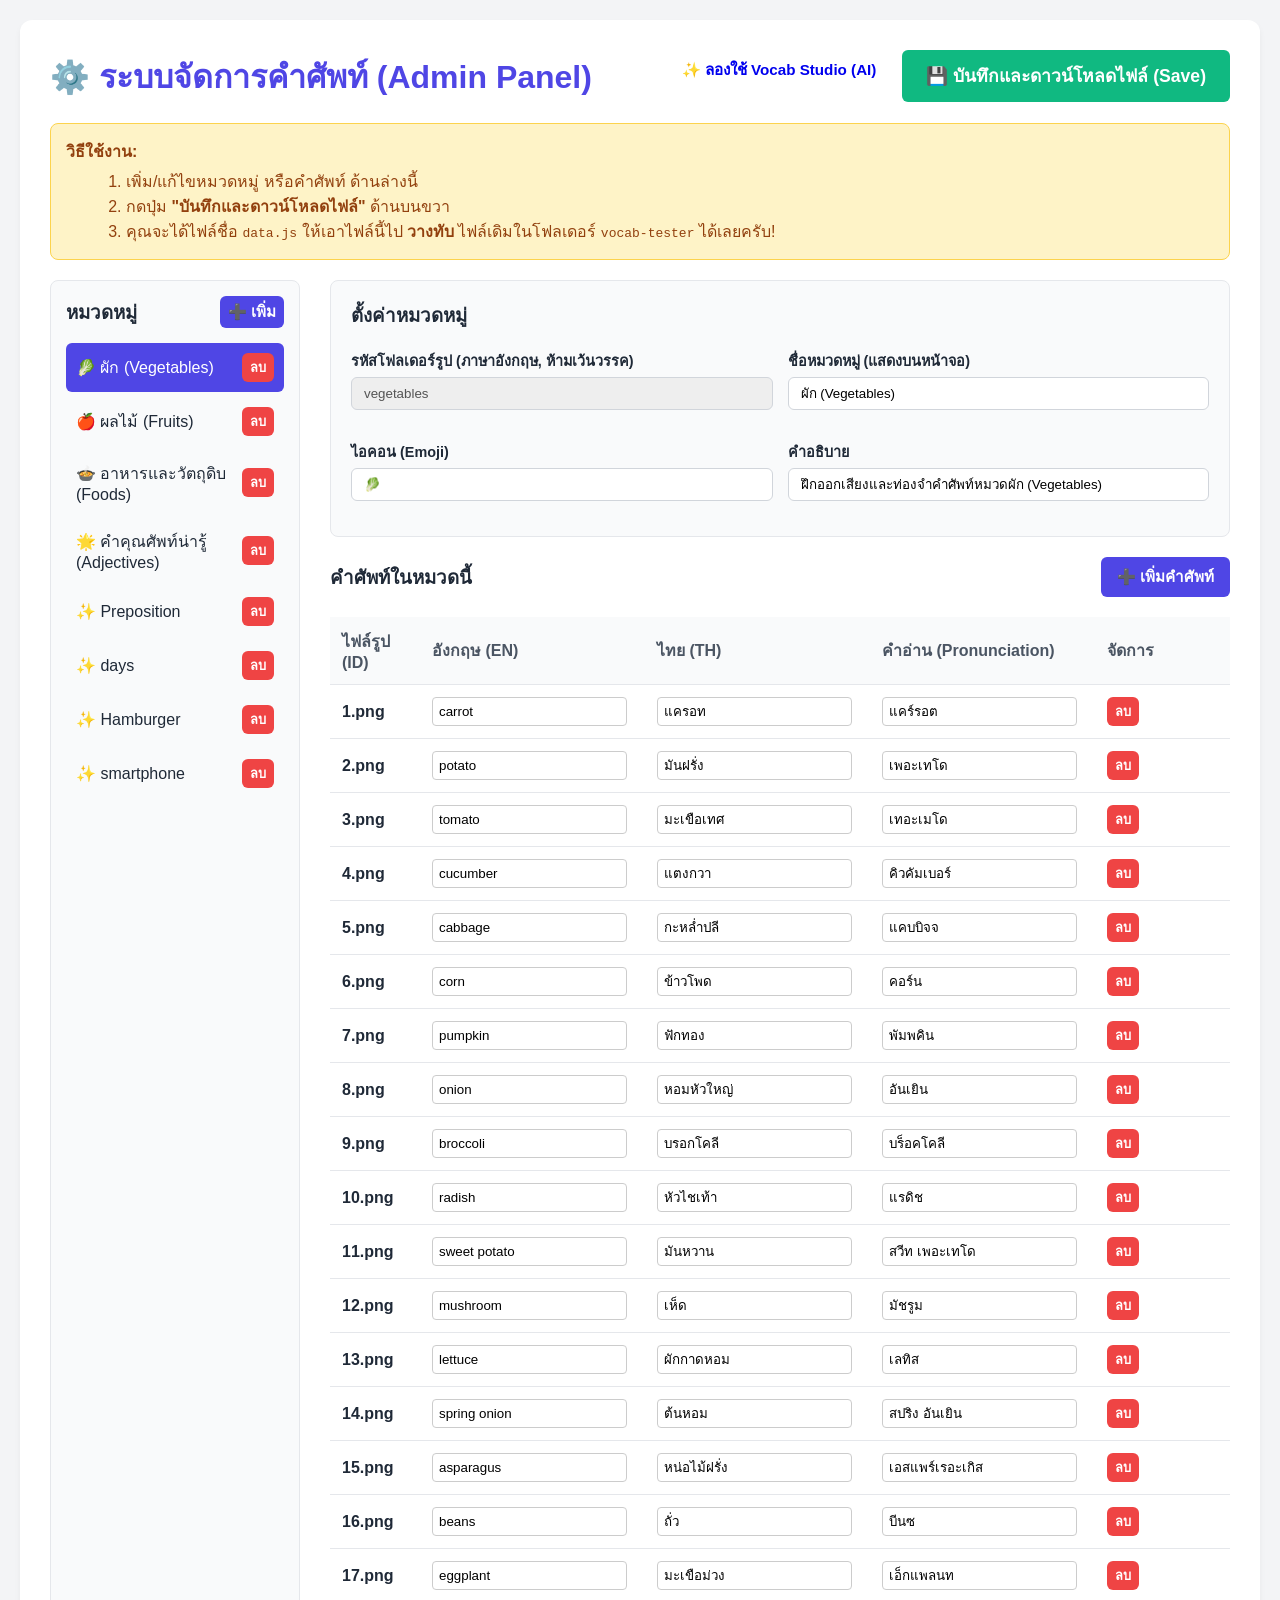
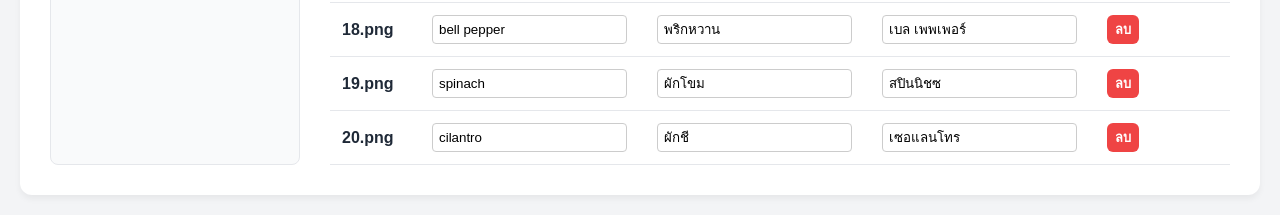
<file: admin.html>
<!DOCTYPE html>
<html lang="en">
<head>
    <meta charset="UTF-8">
    <title>Vocab Admin Panel</title>
    <style>
        body { font-family: 'Segoe UI', Tahoma, Geneva, Verdana, sans-serif; background-color: #f3f4f6; margin: 0; padding: 20px; color: #1f2937; }
        .container { max-width: 1200px; margin: 0 auto; background: white; padding: 30px; border-radius: 12px; box-shadow: 0 4px 6px rgba(0,0,0,0.05); }
        h1 { margin-top: 0; color: #4F46E5; display: flex; align-items: center; justify-content: space-between; }
        
        .btn { padding: 8px 16px; border: none; border-radius: 6px; font-size: 0.95rem; font-weight: 600; cursor: pointer; transition: 0.2s; }
        .btn-primary { background: #4F46E5; color: white; }
        .btn-primary:hover { background: #4338CA; }
        .btn-success { background: #10B981; color: white; padding: 12px 24px; font-size: 1.1rem; }
        .btn-success:hover { background: #059669; }
        .btn-danger { background: #EF4444; color: white; padding: 4px 8px; font-size: 0.8rem; }
        .btn-danger:hover { background: #DC2626; }
        
        .layout { display: grid; grid-template-columns: 250px 1fr; gap: 30px; margin-top: 20px; }
        
        .sidebar { background: #f9fafb; padding: 15px; border-radius: 8px; border: 1px solid #e5e7eb; }
        .category-list { list-style: none; padding: 0; margin: 0; }
        .category-item { padding: 10px; margin-bottom: 5px; border-radius: 6px; cursor: pointer; transition: 0.2s; font-weight: 500; display: flex; justify-content: space-between; align-items: center; }
        .category-item:hover { background: #e0e7ff; }
        .category-item.active { background: #4F46E5; color: white; }
        
        .editor-panel { background: #fff; }
        .form-group { margin-bottom: 15px; }
        .form-group label { display: block; font-weight: 600; margin-bottom: 5px; font-size: 0.9rem; }
        .form-group input { width: 100%; padding: 8px 12px; border: 1px solid #d1d5db; border-radius: 6px; box-sizing: border-box; }
        
        table { width: 100%; border-collapse: collapse; margin-top: 20px; }
        th, td { padding: 12px; text-align: left; border-bottom: 1px solid #e5e7eb; }
        th { background: #f9fafb; font-weight: 600; color: #4b5563; }
        td input { width: 90%; padding: 6px; border: 1px solid #ccc; border-radius: 4px; }
        
        .instructions { background: #FEF3C7; color: #92400E; padding: 15px; border-radius: 8px; margin-bottom: 20px; border: 1px solid #FCD34D; }
    </style>
</head>
<body>
    <div class="container">
        <h1>
            <span>⚙️ ระบบจัดการคำศัพท์ (Admin Panel)</span>
            <div style="display: flex; gap: 10px;">
                <a href="vocab-studio.html" class="btn btn-warning" style="text-decoration: none;">✨ ลองใช้ Vocab Studio (AI)</a>
                <button class="btn btn-success" id="downloadBtn">💾 บันทึกและดาวน์โหลดไฟล์ (Save)</button>
            </div>
        </h1>
        
        <div class="instructions">
            <strong>วิธีใช้งาน:</strong>
            <ol style="margin: 5px 0 0 20px;">
                <li>เพิ่ม/แก้ไขหมวดหมู่ หรือคำศัพท์ ด้านล่างนี้</li>
                <li>กดปุ่ม <b>"บันทึกและดาวน์โหลดไฟล์"</b> ด้านบนขวา</li>
                <li>คุณจะได้ไฟล์ชื่อ <code>data.js</code> ให้เอาไฟล์นี้ไป <b>วางทับ</b> ไฟล์เดิมในโฟลเดอร์ <code>vocab-tester</code> ได้เลยครับ!</li>
            </ol>
        </div>

        <div class="layout">
            <!-- Sidebar -->
            <div class="sidebar">
                <div style="display: flex; justify-content: space-between; align-items: center; margin-bottom: 15px;">
                    <h3 style="margin: 0;">หมวดหมู่</h3>
                    <button class="btn btn-primary" style="padding: 4px 8px;" id="addCatBtn">➕ เพิ่ม</button>
                </div>
                <ul class="category-list" id="categoryList">
                    <!-- Categories will be injected here -->
                </ul>
            </div>

            <!-- Editor -->
            <div class="editor-panel" id="editorPanel" style="display: none;">
                <div style="background: #f9fafb; padding: 20px; border-radius: 8px; border: 1px solid #e5e7eb; margin-bottom: 20px;">
                    <h3 style="margin-top: 0;">ตั้งค่าหมวดหมู่</h3>
                    <div style="display: grid; grid-template-columns: 1fr 1fr; gap: 15px;">
                        <div class="form-group">
                            <label>รหัสโฟลเดอร์รูป (ภาษาอังกฤษ, ห้ามเว้นวรรค)</label>
                            <input type="text" id="catId" disabled style="background: #eee;">
                        </div>
                        <div class="form-group">
                            <label>ชื่อหมวดหมู่ (แสดงบนหน้าจอ)</label>
                            <input type="text" id="catName">
                        </div>
                        <div class="form-group">
                            <label>ไอคอน (Emoji)</label>
                            <input type="text" id="catEmoji">
                        </div>
                        <div class="form-group">
                            <label>คำอธิบาย</label>
                            <input type="text" id="catDesc">
                        </div>
                    </div>
                </div>

                <div style="display: flex; justify-content: space-between; align-items: center;">
                    <h3 style="margin: 0;">คำศัพท์ในหมวดนี้</h3>
                    <button class="btn btn-primary" id="addWordBtn">➕ เพิ่มคำศัพท์</button>
                </div>

                <table id="wordsTable">
                    <thead>
                        <tr>
                            <th width="10%">ไฟล์รูป (ID)</th>
                            <th width="25%">อังกฤษ (EN)</th>
                            <th width="25%">ไทย (TH)</th>
                            <th width="25%">คำอ่าน (Pronunciation)</th>
                            <th width="15%">จัดการ</th>
                        </tr>
                    </thead>
                    <tbody id="wordsBody">
                        <!-- Words injected here -->
                    </tbody>
                </table>
            </div>
        </div>
    </div>

    <!-- Load existing data -->
    <script src="data.js"></script>
    <script>
        // Use a deep copy to avoid editing the actual window object immediately (though it doesn't matter much)
        let appData = JSON.parse(JSON.stringify(categoriesData));
        let activeCategoryId = null;

        // DOM Elements
        const categoryList = document.getElementById('categoryList');
        const editorPanel = document.getElementById('editorPanel');
        const catIdInput = document.getElementById('catId');
        const catNameInput = document.getElementById('catName');
        const catEmojiInput = document.getElementById('catEmoji');
        const catDescInput = document.getElementById('catDesc');
        const wordsBody = document.getElementById('wordsBody');
        
        // Render Categories
        function renderCategories() {
            categoryList.innerHTML = '';
            for (const key in appData) {
                const cat = appData[key];
                const li = document.createElement('li');
                li.className = `category-item ${activeCategoryId === key ? 'active' : ''}`;
                li.innerHTML = `
                    <span>${cat.emoji} ${cat.name}</span>
                    <button class="btn btn-danger" onclick="deleteCategory(event, '${key}')">ลบ</button>
                `;
                li.onclick = () => loadCategory(key);
                categoryList.appendChild(li);
            }
        }

        function loadCategory(key) {
            activeCategoryId = key;
            renderCategories();
            
            const cat = appData[key];
            catIdInput.value = cat.id;
            catNameInput.value = cat.name;
            catEmojiInput.value = cat.emoji;
            catDescInput.value = cat.desc;
            
            editorPanel.style.display = 'block';
            renderWords();
        }

        function renderWords() {
            wordsBody.innerHTML = '';
            const items = appData[activeCategoryId].items;
            
            items.forEach((item, index) => {
                const tr = document.createElement('tr');
                tr.innerHTML = `
                    <td><strong>${item.id}.png</strong></td>
                    <td><input type="text" value="${item.en}" onchange="updateWord(${index}, 'en', this.value)"></td>
                    <td><input type="text" value="${item.th}" onchange="updateWord(${index}, 'th', this.value)"></td>
                    <td><input type="text" value="${item.pron}" onchange="updateWord(${index}, 'pron', this.value)"></td>
                    <td>
                        <button class="btn btn-danger" onclick="deleteWord(${index})">ลบ</button>
                    </td>
                `;
                wordsBody.appendChild(tr);
            });
        }

        // Live updating data object
        catNameInput.addEventListener('change', (e) => appData[activeCategoryId].name = e.target.value);
        catEmojiInput.addEventListener('change', (e) => appData[activeCategoryId].emoji = e.target.value);
        catDescInput.addEventListener('change', (e) => appData[activeCategoryId].desc = e.target.value);
        
        window.updateWord = function(index, field, value) {
            appData[activeCategoryId].items[index][field] = value;
        }

        window.deleteWord = function(index) {
            if(confirm("แน่ใจหรือไม่ที่จะลบคำศัพท์นี้?")) {
                appData[activeCategoryId].items.splice(index, 1);
                // Re-assign IDs to maintain 1.png, 2.png sequence
                appData[activeCategoryId].items.forEach((item, i) => {
                    item.id = i + 1;
                });
                renderWords();
            }
        }

        document.getElementById('addWordBtn').addEventListener('click', () => {
            const items = appData[activeCategoryId].items;
            const newId = items.length > 0 ? items[items.length - 1].id + 1 : 1;
            items.push({
                id: newId,
                en: "",
                th: "",
                pron: ""
            });
            renderWords();
        });

        document.getElementById('addCatBtn').addEventListener('click', () => {
            const catId = prompt("ตั้งชื่อรหัสโฟลเดอร์สำหรับหมวดนี้ (ภาษาอังกฤษพิมพ์เล็กเท่านั้น เช่น 'animals'):");
            if (!catId) return;
            
            // Format ID (lowercase, replace spaces with hyphens)
            const formattedId = catId.toLowerCase().replace(/[^a-z0-9]/g, '');
            
            if (appData[formattedId]) {
                alert("รหัสโฟลเดอร์นี้มีอยู่แล้วครับ!");
                return;
            }

            appData[formattedId] = {
                id: formattedId,
                name: "หมวดหมู่ใหม่",
                emoji: "✨",
                desc: "คำอธิบายหมวดหมู่ใหม่",
                items: []
            };
            
            loadCategory(formattedId);
        });

        window.deleteCategory = function(e, key) {
            e.stopPropagation(); // Prevent loading category
            if(confirm(`แน่ใจหรือไม่ที่จะลบหมวดหมู่ ${appData[key].name} ข้อมูลคำศัพท์ข้างในจะหายทั้งหมด?`)) {
                delete appData[key];
                if (activeCategoryId === key) {
                    activeCategoryId = null;
                    editorPanel.style.display = 'none';
                }
                renderCategories();
            }
        }

        // Export Function (Generate JS file)
        document.getElementById('downloadBtn').addEventListener('click', () => {
            // Stringify the data object beautifully
            const jsonString = JSON.stringify(appData, null, 4);
            const jsContent = `const categoriesData = ${jsonString};`;
            
            // Create a blob and download it
            const blob = new Blob([jsContent], { type: 'text/javascript' });
            const url = URL.createObjectURL(blob);
            
            const a = document.createElement('a');
            a.href = url;
            a.download = 'data.js';
            document.body.appendChild(a);
            a.click();
            document.body.removeChild(a);
            URL.revokeObjectURL(url);
            
            alert("ดาวน์โหลดไฟล์ data.js เสร็จสิ้น!\\n\\nกรุณานำไฟล์นี้ไป 'วางทับ' ไฟล์เดิมในโฟลเดอร์ vocab-tester ของคุณครับ");
        });

        // Initialize
        renderCategories();
        // Load first category if exists
        const keys = Object.keys(appData);
        if (keys.length > 0) {
            loadCategory(keys[0]);
        }
    </script>
</body>
</html>
</file>
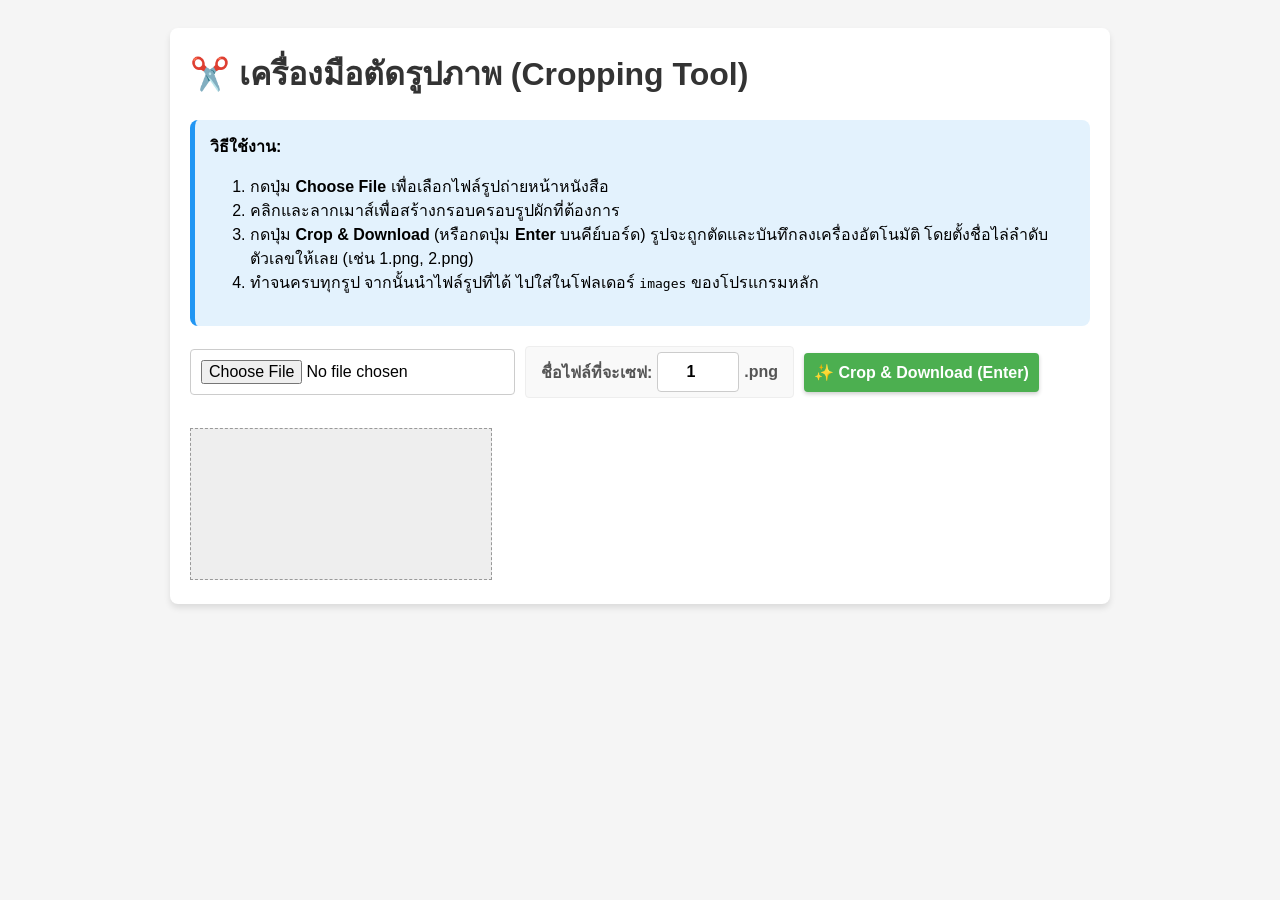
<file: cropper.html>
<!DOCTYPE html>
<html lang="en">
<head>
    <meta charset="UTF-8">
    <title>Image Cropping Tool</title>
    <style>
        body { font-family: sans-serif; padding: 20px; background-color: #f5f5f5; }
        .container { max-width: 900px; margin: 0 auto; background: white; padding: 20px; border-radius: 8px; box-shadow: 0 4px 6px rgba(0,0,0,0.1); }
        h1 { color: #333; margin-top: 0; }
        #canvasContainer { 
            position: relative; 
            display: inline-block; 
            border: 1px dashed #999; 
            margin-top: 10px; 
            cursor: crosshair;
            max-width: 100%;
            overflow: auto;
            background: #eee;
        }
        canvas { display: block; max-width: 100%; height: auto; }
        .controls { display: flex; gap: 10px; align-items: center; margin-bottom: 20px; flex-wrap: wrap; }
        button, input[type=file], input[type=number] { padding: 10px; font-size: 16px; border: 1px solid #ccc; border-radius: 4px; }
        .info { background: #e3f2fd; padding: 15px; border-radius: 8px; margin-bottom: 20px; border-left: 5px solid #2196f3; line-height: 1.5; }
    </style>
</head>
<body>
    <div class="container">
        <h1>✂️ เครื่องมือตัดรูปภาพ (Cropping Tool)</h1>
        <div class="info">
            <strong>วิธีใช้งาน:</strong>
            <ol>
                <li>กดปุ่ม <b>Choose File</b> เพื่อเลือกไฟล์รูปถ่ายหน้าหนังสือ</li>
                <li>คลิกและลากเมาส์เพื่อสร้างกรอบครอบรูปผักที่ต้องการ</li>
                <li>กดปุ่ม <b>Crop & Download</b> (หรือกดปุ่ม <b>Enter</b> บนคีย์บอร์ด) รูปจะถูกตัดและบันทึกลงเครื่องอัตโนมัติ โดยตั้งชื่อไล่ลำดับตัวเลขให้เลย (เช่น 1.png, 2.png)</li>
                <li>ทำจนครบทุกรูป จากนั้นนำไฟล์รูปที่ได้ ไปใส่ในโฟลเดอร์ <code>images</code> ของโปรแกรมหลัก</li>
            </ol>
        </div>
        
        <div class="controls">
            <input type="file" id="imageLoader" accept="image/*" />
            <div style="display: flex; align-items: center; gap: 5px; background: #f9f9f9; padding: 5px 15px; border-radius: 4px; border: 1px solid #eee;">
                <label style="font-weight: bold; color: #555;">ชื่อไฟล์ที่จะเซฟ:</label>
                <input type="number" id="fileCounter" value="1" style="width: 60px; text-align: center; font-weight: bold;" />
                <span style="font-weight: bold; color: #555;">.png</span>
            </div>
            <button id="cropBtn" style="background-color: #4CAF50; color: white; border: none; cursor: pointer; font-weight: bold; box-shadow: 0 2px 4px rgba(0,0,0,0.2);">✨ Crop & Download (Enter)</button>
        </div>

        <div id="canvasContainer">
            <canvas id="mainCanvas"></canvas>
        </div>
    </div>

    <script>
        const imageLoader = document.getElementById('imageLoader');
        const mainCanvas = document.getElementById('mainCanvas');
        const ctx = mainCanvas.getContext('2d');
        const fileCounter = document.getElementById('fileCounter');
        const cropBtn = document.getElementById('cropBtn');

        let img = new Image();
        let isDrawing = false;
        let startX, startY, endX, endY;
        let renderScale = 1;

        imageLoader.addEventListener('change', handleImage, false);

        function handleImage(e) {
            const reader = new FileReader();
            reader.onload = function(event) {
                img.onload = function() {
                    // Set canvas actual size
                    mainCanvas.width = img.width;
                    mainCanvas.height = img.height;
                    drawImageAndRect();
                }
                img.src = event.target.result;
            }
            if (e.target.files[0]) {
                reader.readAsDataURL(e.target.files[0]);
            }
        }

        function drawImageAndRect() {
            ctx.clearRect(0, 0, mainCanvas.width, mainCanvas.height);
            if (img.src) {
                ctx.drawImage(img, 0, 0);
            }
            
            if (startX !== undefined && endX !== undefined) {
                ctx.strokeStyle = '#FF3B30';
                ctx.lineWidth = 4;
                ctx.setLineDash([8, 4]);
                ctx.strokeRect(startX, startY, endX - startX, endY - startY);
                ctx.fillStyle = 'rgba(255, 59, 48, 0.2)';
                ctx.fillRect(startX, startY, endX - startX, endY - startY);
                ctx.setLineDash([]);
            }
        }

        function getMousePos(evt) {
            const rect = mainCanvas.getBoundingClientRect();
            // scaleX/scaleY handles when canvas CSS size != canvas internal size
            const scaleX = mainCanvas.width / rect.width;
            const scaleY = mainCanvas.height / rect.height;
            return {
                x: (evt.clientX - rect.left) * scaleX,
                y: (evt.clientY - rect.top) * scaleY
            };
        }

        mainCanvas.addEventListener('mousedown', function(e) {
            const pos = getMousePos(e);
            startX = pos.x;
            startY = pos.y;
            isDrawing = true;
            endX = startX;
            endY = startY;
        });

        mainCanvas.addEventListener('mousemove', function(e) {
            if (!isDrawing) return;
            const pos = getMousePos(e);
            endX = pos.x;
            endY = pos.y;
            drawImageAndRect();
        });

        mainCanvas.addEventListener('mouseup', function(e) {
            isDrawing = false;
        });
        
        mainCanvas.addEventListener('mouseleave', function(e) {
            isDrawing = false;
        });

        function cropAndDownload() {
            if (startX === undefined || endX === undefined || Math.abs(endX - startX) < 10) {
                alert('กรุณาลากเมาส์ครอบรูปที่ต้องการให้ชัดเจนก่อนครับ');
                return;
            }

            const x = Math.min(startX, endX);
            const y = Math.min(startY, endY);
            const width = Math.abs(endX - startX);
            const height = Math.abs(endY - startY);

            // Create temporary canvas for the cropped area
            const cropCanvas = document.createElement('canvas');
            cropCanvas.width = width;
            cropCanvas.height = height;
            const cropCtx = cropCanvas.getContext('2d');
            
            // Draw only the selected region from the original image (not the canvas with the red box)
            cropCtx.drawImage(img, x, y, width, height, 0, 0, width, height);

            // Create download link
            const link = document.createElement('a');
            const num = fileCounter.value;
            link.download = num + '.png';
            link.href = cropCanvas.toDataURL('image/png');
            link.click();

            // Auto-increment counter
            fileCounter.value = parseInt(num) + 1;
            
            // Clear selection visually
            startX = undefined;
            endX = undefined;
            drawImageAndRect();
        }

        cropBtn.addEventListener('click', cropAndDownload);
        
        document.addEventListener('keydown', function(e) {
            if (e.key === 'Enter') {
                cropAndDownload();
            }
        });
    </script>
</body>
</html>
</file>
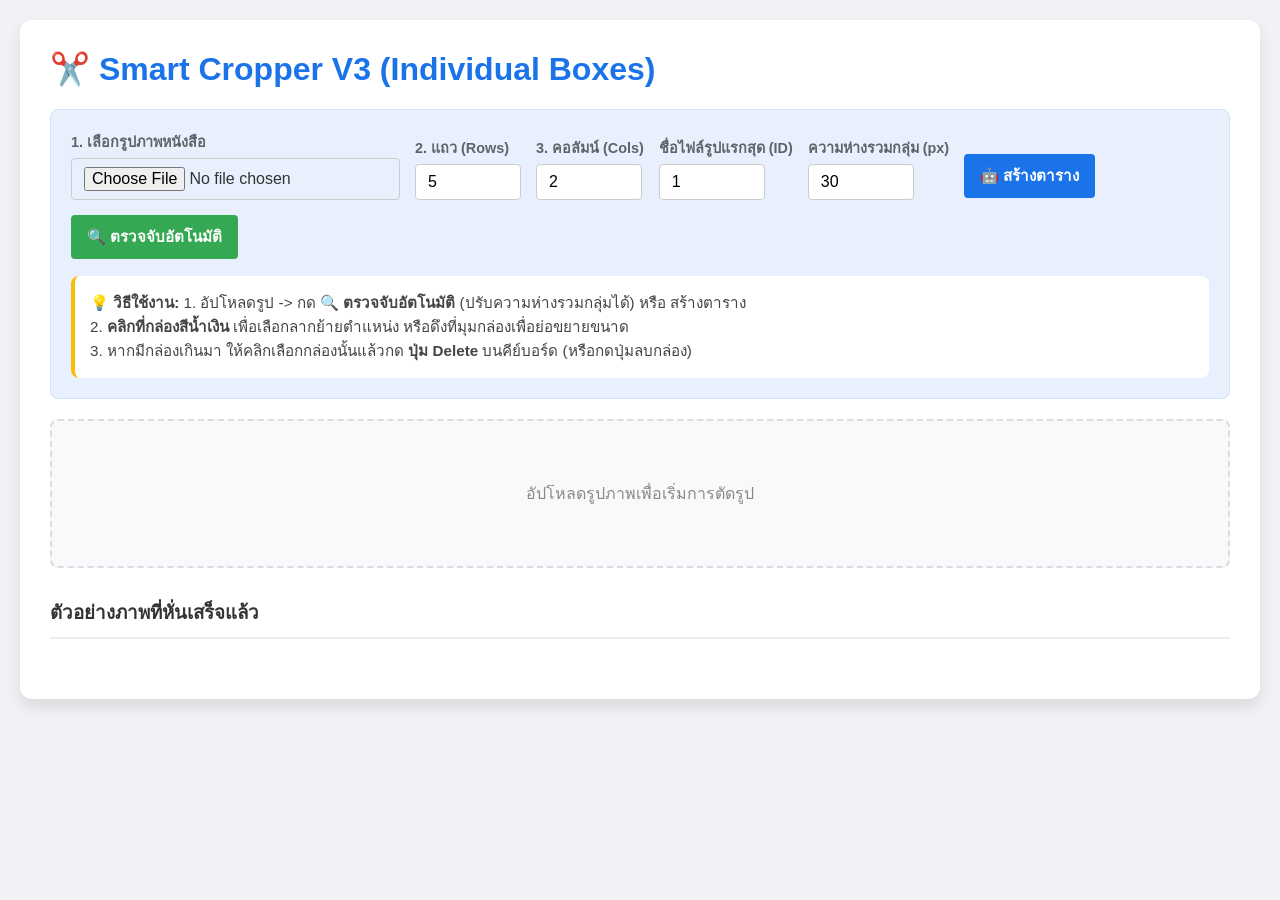
<file: smart-cropper.html>
<!DOCTYPE html>
<html lang="en">
<head>
    <meta charset="UTF-8">
    <title>Smart Cropper V3 (Individual Boxes)</title>
    <style>
        body { font-family: 'Segoe UI', Tahoma, Geneva, Verdana, sans-serif; background-color: #f0f2f5; margin: 0; padding: 20px; color: #333; }
        .container { max-width: 1200px; margin: 0 auto; background: white; padding: 30px; border-radius: 12px; box-shadow: 0 8px 16px rgba(0,0,0,0.1); }
        h1 { margin-top: 0; color: #1a73e8; display: flex; align-items: center; gap: 10px; }
        .controls-card { background: #e8f0fe; padding: 20px; border-radius: 8px; margin-bottom: 20px; border: 1px solid #d2e3fc; }
        .flex-row { display: flex; gap: 15px; align-items: flex-end; flex-wrap: wrap; margin-bottom: 15px; }
        .input-group { display: flex; flex-direction: column; gap: 5px; }
        .input-group label { font-weight: 600; font-size: 0.9rem; color: #5f6368; }
        input[type="number"], input[type="file"] { padding: 8px 12px; border: 1px solid #ccc; border-radius: 4px; font-size: 1rem; }
        input[type="number"] { width: 80px; }
        button { padding: 10px 16px; border: none; border-radius: 4px; font-size: 0.95rem; font-weight: bold; cursor: pointer; transition: 0.2s; display: flex; align-items: center; gap: 5px; }
        .btn-primary { background: #1a73e8; color: white; }
        .btn-primary:hover { background: #1557b0; }
        .btn-success { background: #34a853; color: white; }
        .btn-success:hover { background: #2d8c47; }
        .btn-danger { background: #ea4335; color: white; }
        .btn-danger:hover { background: #d93025; }
        .btn-warning { background: #fbbc04; color: #333; }
        .btn-warning:hover { background: #e3a903; }
        .btn-outline { background: white; border: 2px solid #1a73e8; color: #1a73e8; }
        .btn-outline:hover { background: #e8f0fe; }
        
        .toolbar { display: flex; gap: 10px; margin-top: 15px; padding-top: 15px; border-top: 1px solid #d2e3fc; }
        
        .workspace {
            display: flex;
            flex-direction: column;
            align-items: center;
            background: #f8f9fa;
            border: 2px dashed #dadce0;
            border-radius: 8px;
            padding: 20px;
            margin-top: 20px;
            overflow: auto;
            max-height: 70vh;
        }
        
        #interactiveCanvas {
            box-shadow: 0 4px 12px rgba(0,0,0,0.15);
            max-width: 100%;
        }
        
        .preview-grid { display: grid; grid-template-columns: repeat(auto-fill, minmax(180px, 1fr)); gap: 15px; margin-top: 30px; }
        .crop-item { background: #fff; border: 1px solid #ddd; border-radius: 8px; padding: 10px; text-align: center; box-shadow: 0 2px 4px rgba(0,0,0,0.05); }
        .crop-item img { max-width: 100%; height: auto; border: 1px dashed #ccc; margin-bottom: 10px; }
        .crop-item .file-name { font-weight: bold; margin-bottom: 10px; color: #555; }
        
        .header-actions {
            display: flex; justify-content: space-between; align-items: center; border-bottom: 2px solid #eee; padding-bottom: 10px; margin-top: 30px;
        }
        
        .status-badge {
            background: #e6f4ea; color: #137333; padding: 5px 10px; border-radius: 16px; font-size: 0.85rem; font-weight: bold; display: none;
        }
    </style>
</head>
<body>
    <div class="container">
        <h1>✂️ Smart Cropper V3 (Individual Boxes)</h1>
        
        <div class="controls-card">
            <div class="flex-row">
                <div class="input-group">
                    <label>1. เลือกรูปภาพหนังสือ</label>
                    <input type="file" id="imageLoader" accept="image/*">
                </div>
                <div class="input-group">
                    <label>2. แถว (Rows)</label>
                    <input type="number" id="gridRows" value="5" min="1">
                </div>
                <div class="input-group">
                    <label>3. คอลัมน์ (Cols)</label>
                    <input type="number" id="gridCols" value="2" min="1">
                </div>
                <div class="input-group">
                    <label>ชื่อไฟล์รูปแรกสุด (ID)</label>
                    <input type="number" id="startId" value="1" min="1">
                </div>
                <div class="input-group">
                    <label title="ระยะห่างในการรวมตัวอักษรหรือภาพเป็นกลุ่มเดียวกัน (ถ้าคำศัพท์อยู่ติดกันเกินไปให้ลดค่าลง)">ความห่างรวมกลุ่ม (px)</label>
                    <input type="number" id="detectPadding" value="30" min="5">
                </div>
                <button class="btn-primary" id="generateGridBtn" style="margin-bottom: 2px;">🤖 สร้างตาราง</button>
                <button class="btn-success" id="autoDetectBtn" style="margin-bottom: 2px;">🔍 ตรวจจับอัตโนมัติ</button>
            </div>
            
            <div class="toolbar" id="toolbar" style="display: none; align-items: center; gap: 10px; flex-wrap: wrap;">
                <button class="btn-outline" id="addBoxBtn">➕ เพิ่มกล่องใหม่</button>
                <button class="btn-danger" id="deleteBoxBtn" disabled>🗑️ ลบกล่องที่เลือก (Delete)</button>
                <button class="btn-warning" id="renumberBtn" style="padding: 6px 12px; font-size: 0.9rem;">🔢 รันเลขใหม่ทั้งหมด</button>
                <div style="display: flex; align-items: center; gap: 5px; margin-left: auto; border-left: 2px solid #d2e3fc; padding-left: 15px;">
                    <label style="font-weight: bold; font-size: 0.9rem; color: #5f6368;">แก้ชื่อไฟล์ (ID):</label>
                    <input type="text" id="editBoxId" disabled style="width: 80px; padding: 5px 10px; border-radius: 4px; border: 1px solid #ccc; font-weight: bold;">
                </div>
            </div>
            
            <div style="background: #fff; padding: 15px; border-radius: 8px; font-size: 0.95rem; color: #444; border-left: 4px solid #fbbc04; margin-top: 15px;">
                💡 <b>วิธีใช้งาน:</b> 
                1. อัปโหลดรูป -> กด <b>🔍 ตรวจจับอัตโนมัติ</b> (ปรับความห่างรวมกลุ่มได้) หรือ สร้างตาราง <br>
                2. <b>คลิกที่กล่องสีน้ำเงิน</b> เพื่อเลือกลากย้ายตำแหน่ง หรือดึงที่มุมกล่องเพื่อย่อขยายขนาด <br>
                3. หากมีกล่องเกินมา ให้คลิกเลือกกล่องนั้นแล้วกด <b>ปุ่ม Delete</b> บนคีย์บอร์ด (หรือกดปุ่มลบกล่อง)
            </div>
        </div>

        <!-- Interactive Workspace -->
        <div class="workspace" id="workspace">
            <div style="color: #888; text-align: center; padding: 40px;" id="placeholderText">
                อัปโหลดรูปภาพเพื่อเริ่มการตัดรูป
            </div>
            <canvas id="interactiveCanvas" style="display: none;" tabindex="0"></canvas>
        </div>

        <div class="header-actions">
            <h3 style="margin: 0; color: #333;">ตัวอย่างภาพที่หั่นเสร็จแล้ว</h3>
            <div style="display: flex; gap: 10px; align-items: center;">
                <span id="folderStatus" class="status-badge">✅ เลือกโฟลเดอร์แล้ว</span>
                <button class="btn-outline" id="selectFolderBtn" style="display: none;">📂 1. เลือกลำแหน่งเซฟ</button>
                <button class="btn-primary" id="sliceBtn" style="display: none;">🔪 2. ดูตัวอย่างรูป</button>
                <button class="btn-success" id="saveAllBtn" style="display: none;">📥 3. เซฟทั้งหมดอัตโนมัติ</button>
            </div>
        </div>
        
        <div class="preview-grid" id="previewGrid">
        </div>
    </div>

    <script>
        const imageLoader = document.getElementById('imageLoader');
        const gridRows = document.getElementById('gridRows');
        const gridCols = document.getElementById('gridCols');
        const startId = document.getElementById('startId');
        const detectPadding = document.getElementById('detectPadding');
        const generateGridBtn = document.getElementById('generateGridBtn');
        const autoDetectBtn = document.getElementById('autoDetectBtn');
        const addBoxBtn = document.getElementById('addBoxBtn');
        const deleteBoxBtn = document.getElementById('deleteBoxBtn');
        const renumberBtn = document.getElementById('renumberBtn');
        const editBoxId = document.getElementById('editBoxId');
        const toolbar = document.getElementById('toolbar');
        
        const selectFolderBtn = document.getElementById('selectFolderBtn');
        const saveAllBtn = document.getElementById('saveAllBtn');
        const folderStatus = document.getElementById('folderStatus');
        const sliceBtn = document.getElementById('sliceBtn');
        
        const previewGrid = document.getElementById('previewGrid');
        const interactiveCanvas = document.getElementById('interactiveCanvas');
        const placeholderText = document.getElementById('placeholderText');
        const ctx = interactiveCanvas.getContext('2d');
        
        let img = new Image();
        let isImageLoaded = false;
        let directoryHandle = null;
        let croppedImagesData = [];
        
        // App State
        let boxes = []; // Array of { id, x, y, w, h }
        let selectedBoxIndex = null;
        let highestId = 1;
        
        // Interaction State
        let isDraggingBox = false;
        let isResizingBox = null; // 'nw', 'ne', 'sw', 'se'
        let dragOffsetX = 0;
        let dragOffsetY = 0;
        const HANDLE_SIZE = 12;
        
        imageLoader.addEventListener('change', (e) => {
            const reader = new FileReader();
            reader.onload = (event) => {
                img.onload = () => {
                    interactiveCanvas.width = img.width;
                    interactiveCanvas.height = img.height;
                    isImageLoaded = true;
                    placeholderText.style.display = 'none';
                    interactiveCanvas.style.display = 'block';
                    toolbar.style.display = 'flex';
                    sliceBtn.style.display = 'flex';
                    
                    if (window.showDirectoryPicker) {
                        selectFolderBtn.style.display = 'flex';
                    }
                    
                    generateAutoGrid();
                }
                img.src = event.target.result;
            }
            if (e.target.files[0]) {
                reader.readAsDataURL(e.target.files[0]);
            }
        });

        generateGridBtn.addEventListener('click', generateAutoGrid);

        function generateAutoGrid() {
            if (!isImageLoaded) return;
            const rows = parseInt(gridRows.value) || 1;
            const cols = parseInt(gridCols.value) || 1;
            let currentId = parseInt(startId.value) || 1;
            
            const cellW = img.width / cols;
            const cellH = img.height / rows;
            
            // Margin / padding inside the cell
            const marginX = 20;
            const marginY = 20;
            
            boxes = [];
            for (let r = 0; r < rows; r++) {
                for (let c = 0; c < cols; c++) {
                    boxes.push({
                        id: currentId++,
                        x: (c * cellW) + marginX,
                        y: (r * cellH) + marginY,
                        w: cellW - (marginX * 2),
                        h: cellH - (marginY * 2)
                    });
                }
            }
            highestId = currentId;
            selectedBoxIndex = null;
            updateUI();
            drawCanvas();
        }

        autoDetectBtn.addEventListener('click', autoDetectObjects);

        function autoDetectObjects() {
            if (!isImageLoaded) return;
            
            // 1. Get Image Data and Downsample for speed
            const width = img.width;
            const height = img.height;
            const tempCanvas = document.createElement('canvas');
            tempCanvas.width = width;
            tempCanvas.height = height;
            const tCtx = tempCanvas.getContext('2d');
            tCtx.drawImage(img, 0, 0);
            const imageData = tCtx.getImageData(0, 0, width, height);
            const data = imageData.data;

            const scaleDown = 4;
            const sWidth = Math.ceil(width / scaleDown);
            const sHeight = Math.ceil(height / scaleDown);
            let sBinary = new Uint8Array(sWidth * sHeight);
            
            const threshold = 240; 
            for (let y = 0; y < height; y += scaleDown) {
                for (let x = 0; x < width; x += scaleDown) {
                    const i = (y * width + x) * 4;
                    const r = data[i], g = data[i+1], b = data[i+2];
                    if (r < threshold || g < threshold || b < threshold) {
                        sBinary[Math.floor(y / scaleDown) * sWidth + Math.floor(x / scaleDown)] = 1;
                    }
                }
            }
            
            // 2. Find connected components (Initial boxes) via BFS
            let visited = new Uint8Array(sWidth * sHeight);
            let initialBoxes = [];
            
            for (let y = 0; y < sHeight; y++) {
                for (let x = 0; x < sWidth; x++) {
                    let idx = y * sWidth + x;
                    if (sBinary[idx] && !visited[idx]) {
                        let queue = [[x, y]];
                        visited[idx] = 1;
                        let minX = x, maxX = x, minY = y, maxY = y;
                        
                        let head = 0;
                        while(head < queue.length) {
                            let [cx, cy] = queue[head++];
                            if (cx < minX) minX = cx;
                            if (cx > maxX) maxX = cx;
                            if (cy < minY) minY = cy;
                            if (cy > maxY) maxY = cy;
                            
                            for (let dy = -1; dy <= 1; dy++) {
                                for (let dx = -1; dx <= 1; dx++) {
                                    if (dx === 0 && dy === 0) continue;
                                    let nx = cx + dx, ny = cy + dy;
                                    if (nx >= 0 && nx < sWidth && ny >= 0 && ny < sHeight) {
                                        let nIdx = ny * sWidth + nx;
                                        if (sBinary[nIdx] && !visited[nIdx]) {
                                            visited[nIdx] = 1;
                                            queue.push([nx, ny]);
                                        }
                                    }
                                }
                            }
                        }
                        initialBoxes.push({minX, minY, maxX, maxY});
                    }
                }
            }
            
            // 3. Merge close boxes
            const pad = Math.ceil((parseInt(detectPadding.value) || 30) / scaleDown);
            
            function boxesOverlap(b1, b2, padding) {
                return !(b1.maxX + padding < b2.minX || 
                         b1.minX - padding > b2.maxX || 
                         b1.maxY + padding < b2.minY || 
                         b1.minY - padding > b2.maxY);
            }
            
            let merged;
            do {
                merged = false;
                for (let i = 0; i < initialBoxes.length; i++) {
                    for (let j = i + 1; j < initialBoxes.length; j++) {
                        if (boxesOverlap(initialBoxes[i], initialBoxes[j], pad)) {
                            initialBoxes[i].minX = Math.min(initialBoxes[i].minX, initialBoxes[j].minX);
                            initialBoxes[i].minY = Math.min(initialBoxes[i].minY, initialBoxes[j].minY);
                            initialBoxes[i].maxX = Math.max(initialBoxes[i].maxX, initialBoxes[j].maxX);
                            initialBoxes[i].maxY = Math.max(initialBoxes[i].maxY, initialBoxes[j].maxY);
                            initialBoxes.splice(j, 1);
                            merged = true;
                            break;
                        }
                    }
                    if (merged) break;
                }
            } while (merged);
            
            // 4. Filter small noise and add aesthetic padding
            const minBoxSize = Math.ceil(20 / scaleDown);
            let finalBoxes = [];
            const boxPadding = 15;
            
            for (const b of initialBoxes) {
                const w = b.maxX - b.minX;
                const h = b.maxY - b.minY;
                if (w > minBoxSize && h > minBoxSize) {
                    finalBoxes.push({
                        x: Math.max(0, (b.minX * scaleDown) - boxPadding),
                        y: Math.max(0, (b.minY * scaleDown) - boxPadding),
                        w: Math.min(width - (b.minX * scaleDown) + boxPadding, (w * scaleDown) + boxPadding * 2),
                        h: Math.min(height - (b.minY * scaleDown) + boxPadding, (h * scaleDown) + boxPadding * 2)
                    });
                }
            }
            
            // 5. Sort boxes for natural ID numbering (Top-Down, Left-Right)
            finalBoxes.sort((a, b) => {
                if (Math.abs(a.y - b.y) > 50) return a.y - b.y;
                return a.x - b.x;
            });
            
            // 6. Assign IDs
            let currentId = parseInt(startId.value) || 1;
            boxes = finalBoxes.map(b => ({
                id: currentId++,
                x: b.x, y: b.y, w: b.w, h: b.h
            }));
            
            highestId = currentId;
            selectedBoxIndex = null;
            updateUI();
            drawCanvas();
            
            if(boxes.length === 0) {
                alert("ไม่พบกลุ่มวัตถุบนภาพ (ลองตรวจสอบรูปภาพว่าพื้นหลังสีขาวหรือไม่)");
            } else {
                alert(`ตรวจพบคำศัพท์/รูปภาพทั้งหมด ${boxes.length} กลุ่ม!`);
            }
        }

        addBoxBtn.addEventListener('click', () => {
            if (!isImageLoaded) return;
            const size = Math.min(img.width, img.height) * 0.2;
            boxes.push({
                id: highestId++,
                x: (img.width / 2) - (size / 2),
                y: (img.height / 2) - (size / 2),
                w: size,
                h: size
            });
            selectedBoxIndex = boxes.length - 1;
            updateUI();
            drawCanvas();
        });

        deleteBoxBtn.addEventListener('click', deleteSelectedBox);

        renumberBtn.addEventListener('click', () => {
            if (boxes.length === 0) return;
            const newStart = prompt("ระบุเลขเริ่มต้นใหม่สำหรับทุกกล่อง (เช่น 11):", "1");
            if (newStart !== null && newStart.trim() !== "" && !isNaN(newStart)) {
                let startNum = parseInt(newStart);
                
                // เรียงกล่องจากบนลงล่าง ซ้ายไปขวา
                const sortedBoxes = [...boxes].sort((a, b) => {
                    if (Math.abs(a.y - b.y) > 20) {
                        return a.y - b.y;
                    }
                    return a.x - b.x;
                });

                sortedBoxes.forEach(box => {
                    box.id = startNum++;
                });
                
                highestId = startNum;
                
                if (selectedBoxIndex !== null) {
                    editBoxId.value = boxes[selectedBoxIndex].id;
                }
                
                drawCanvas();
            }
        });

        function deleteSelectedBox() {
            if (selectedBoxIndex !== null) {
                boxes.splice(selectedBoxIndex, 1);
                selectedBoxIndex = null;
                updateUI();
                drawCanvas();
            }
        }

        // Delete via Keyboard
        interactiveCanvas.addEventListener('keydown', (e) => {
            if (e.key === 'Backspace' || e.key === 'Delete') {
                deleteSelectedBox();
                e.preventDefault();
            }
        });

        function updateUI() {
            deleteBoxBtn.disabled = (selectedBoxIndex === null);
            if (selectedBoxIndex !== null) {
                editBoxId.disabled = false;
                editBoxId.value = boxes[selectedBoxIndex].id;
            } else {
                editBoxId.disabled = true;
                editBoxId.value = '';
            }
        }

        editBoxId.addEventListener('input', (e) => {
            if (selectedBoxIndex !== null) {
                boxes[selectedBoxIndex].id = e.target.value;
                drawCanvas();
            }
        });

        function drawCanvas() {
            if (!isImageLoaded) return;
            
            ctx.clearRect(0, 0, interactiveCanvas.width, interactiveCanvas.height);
            ctx.drawImage(img, 0, 0);
            
            // Dim background
            ctx.fillStyle = 'rgba(255, 255, 255, 0.4)';
            ctx.fillRect(0, 0, interactiveCanvas.width, interactiveCanvas.height);
            
            boxes.forEach((box, index) => {
                const isSelected = (index === selectedBoxIndex);
                
                // Clear dim for the box interior
                ctx.clearRect(box.x, box.y, box.w, box.h);
                ctx.drawImage(img, box.x, box.y, box.w, box.h, box.x, box.y, box.w, box.h);
                
                // Box overlay & Border
                ctx.fillStyle = isSelected ? 'rgba(26, 115, 232, 0.1)' : 'rgba(0, 0, 0, 0.1)';
                ctx.fillRect(box.x, box.y, box.w, box.h);
                
                ctx.strokeStyle = isSelected ? '#1a73e8' : '#666';
                ctx.lineWidth = isSelected ? 4 : 2;
                ctx.strokeRect(box.x, box.y, box.w, box.h);
                
                // Draw ID Label
                ctx.fillStyle = isSelected ? '#1a73e8' : '#666';
                ctx.fillRect(box.x, box.y, 40, 30);
                ctx.fillStyle = 'white';
                ctx.font = 'bold 18px Arial';
                ctx.textAlign = 'center';
                ctx.textBaseline = 'middle';
                ctx.fillText(box.id, box.x + 20, box.y + 15);
                
                // Draw Handles if selected
                if (isSelected) {
                    ctx.fillStyle = 'white';
                    ctx.strokeStyle = '#1a73e8';
                    ctx.lineWidth = 2;
                    const hs = HANDLE_SIZE;
                    const half = hs/2;
                    
                    const drawHandle = (hx, hy) => {
                        ctx.fillRect(hx - half, hy - half, hs, hs);
                        ctx.strokeRect(hx - half, hy - half, hs, hs);
                    };
                    
                    drawHandle(box.x, box.y); // nw
                    drawHandle(box.x + box.w, box.y); // ne
                    drawHandle(box.x, box.y + box.h); // sw
                    drawHandle(box.x + box.w, box.y + box.h); // se
                }
            });
        }
        
        function getMousePos(canvas, evt) {
            const rect = canvas.getBoundingClientRect();
            const scaleX = canvas.width / rect.width;
            const scaleY = canvas.height / rect.height;
            return {
                x: (evt.clientX - rect.left) * scaleX,
                y: (evt.clientY - rect.top) * scaleY
            };
        }
        
        function hitTestHandles(box, x, y) {
            const hs = HANDLE_SIZE;
            const half = hs/2;
            const isInside = (hx, hy) => (x >= hx - half && x <= hx + half && y >= hy - half && y <= hy + half);
            
            if (isInside(box.x, box.y)) return 'nw';
            if (isInside(box.x + box.w, box.y)) return 'ne';
            if (isInside(box.x, box.y + box.h)) return 'sw';
            if (isInside(box.x + box.w, box.y + box.h)) return 'se';
            return null;
        }

        function hitTestBox(box, x, y) {
            return (x >= box.x && x <= box.x + box.w && y >= box.y && y <= box.y + box.h);
        }

        // --- Interaction Logic ---
        interactiveCanvas.addEventListener('mousedown', (e) => {
            if (!isImageLoaded) return;
            // Focus canvas to enable keyboard events
            interactiveCanvas.focus();
            
            const pos = getMousePos(interactiveCanvas, e);
            
            // 1. Check if clicking on handles of selected box
            if (selectedBoxIndex !== null) {
                const box = boxes[selectedBoxIndex];
                const handle = hitTestHandles(box, pos.x, pos.y);
                if (handle) {
                    isResizingBox = handle;
                    return;
                }
            }
            
            // 2. Check if clicking inside any box (check in reverse to pick top-most if overlapping)
            for (let i = boxes.length - 1; i >= 0; i--) {
                if (hitTestBox(boxes[i], pos.x, pos.y)) {
                    selectedBoxIndex = i;
                    isDraggingBox = true;
                    dragOffsetX = pos.x - boxes[i].x;
                    dragOffsetY = pos.y - boxes[i].y;
                    updateUI();
                    drawCanvas();
                    return;
                }
            }
            
            // 3. Clicked outside - deselect
            selectedBoxIndex = null;
            updateUI();
            drawCanvas();
        });
        
        interactiveCanvas.addEventListener('mousemove', (e) => {
            if (!isImageLoaded) return;
            const pos = getMousePos(interactiveCanvas, e);
            
            // Change Cursor based on hover
            let cursor = 'default';
            if (selectedBoxIndex !== null) {
                const handle = hitTestHandles(boxes[selectedBoxIndex], pos.x, pos.y);
                if (handle === 'nw' || handle === 'se') cursor = 'nwse-resize';
                else if (handle === 'ne' || handle === 'sw') cursor = 'nesw-resize';
                else if (hitTestBox(boxes[selectedBoxIndex], pos.x, pos.y)) cursor = 'move';
            } else {
                for (let i = 0; i < boxes.length; i++) {
                    if (hitTestBox(boxes[i], pos.x, pos.y)) {
                        cursor = 'pointer';
                        break;
                    }
                }
            }
            interactiveCanvas.style.cursor = cursor;
            
            if (selectedBoxIndex === null) return;
            const box = boxes[selectedBoxIndex];
            
            if (isDraggingBox) {
                box.x = pos.x - dragOffsetX;
                box.y = pos.y - dragOffsetY;
                drawCanvas();
            } else if (isResizingBox) {
                if (isResizingBox === 'nw') {
                    const newW = box.w + (box.x - pos.x);
                    const newH = box.h + (box.y - pos.y);
                    if (newW > 20) { box.x = pos.x; box.w = newW; }
                    if (newH > 20) { box.y = pos.y; box.h = newH; }
                } else if (isResizingBox === 'ne') {
                    const newW = pos.x - box.x;
                    const newH = box.h + (box.y - pos.y);
                    if (newW > 20) box.w = newW;
                    if (newH > 20) { box.y = pos.y; box.h = newH; }
                } else if (isResizingBox === 'sw') {
                    const newW = box.w + (box.x - pos.x);
                    const newH = pos.y - box.y;
                    if (newW > 20) { box.x = pos.x; box.w = newW; }
                    if (newH > 20) box.h = newH;
                } else if (isResizingBox === 'se') {
                    const newW = pos.x - box.x;
                    const newH = pos.y - box.y;
                    if (newW > 20) box.w = newW;
                    if (newH > 20) box.h = newH;
                }
                drawCanvas();
            }
        });
        
        interactiveCanvas.addEventListener('mouseup', () => { isDraggingBox = false; isResizingBox = null; });
        interactiveCanvas.addEventListener('mouseleave', () => { isDraggingBox = false; isResizingBox = null; });
        
        // --- Slicing Logic ---
        sliceBtn.addEventListener('click', () => {
            if (boxes.length === 0) { alert("ไม่มีกล่องให้ตัดครับ"); return; }
            
            // Sort boxes by Y first, then X to ensure natural reading order (top-down, left-right)
            // But user might want to keep the IDs they assigned. We will use the box.id.
            // Let's sort boxes by box.id just in case they got visually jumbled in the array.
            const sortedBoxes = [...boxes].sort((a, b) => a.id - b.id);
            
            croppedImagesData = [];
            
            sortedBoxes.forEach(box => {
                const tempCanvas = document.createElement('canvas');
                tempCanvas.width = box.w;
                tempCanvas.height = box.h;
                const tCtx = tempCanvas.getContext('2d');
                
                tCtx.drawImage(img, box.x, box.y, box.w, box.h, 0, 0, box.w, box.h);
                
                croppedImagesData.push({
                    fileName: `${box.id}.png`,
                    dataUrl: tempCanvas.toDataURL('image/png'),
                    canvas: tempCanvas
                });
            });
            
            renderPreviewGrid();
            saveAllBtn.style.display = 'flex';
        });
        
        function renderPreviewGrid() {
            previewGrid.innerHTML = '';
            croppedImagesData.forEach((item) => {
                const itemDiv = document.createElement('div');
                itemDiv.className = 'crop-item';
                itemDiv.innerHTML = `
                    <div class="file-name">${item.fileName}</div>
                    <img src="${item.dataUrl}">
                `;
                previewGrid.appendChild(itemDiv);
            });
        }
        
        // --- File System Access API Logic ---
        selectFolderBtn.addEventListener('click', async () => {
            try {
                directoryHandle = await window.showDirectoryPicker({
                    mode: 'readwrite'
                });
                folderStatus.style.display = 'inline-block';
                selectFolderBtn.innerText = '📁 เปลี่ยนโฟลเดอร์';
            } catch (err) {
                console.error(err);
            }
        });
        
        saveAllBtn.addEventListener('click', async () => {
            if (croppedImagesData.length === 0) return;
            
            if (directoryHandle) {
                saveAllBtn.innerText = 'กำลังเซฟ...';
                saveAllBtn.disabled = true;
                
                try {
                    for (const item of croppedImagesData) {
                        const fileHandle = await directoryHandle.getFileHandle(item.fileName, { create: true });
                        const writable = await fileHandle.createWritable();
                        
                        const blob = await new Promise(resolve => item.canvas.toBlob(resolve, 'image/png'));
                        
                        await writable.write(blob);
                        await writable.close();
                    }
                    alert(`เซฟรูปภาพทั้ง ${croppedImagesData.length} รูปลงในโฟลเดอร์เรียบร้อยแล้วครับ! 🎉`);
                } catch (err) {
                    console.error("Error saving files:", err);
                    alert("เกิดข้อผิดพลาดในการเซฟไฟล์");
                }
                
                saveAllBtn.innerText = '📥 3. เซฟทั้งหมดอัตโนมัติ';
                saveAllBtn.disabled = false;
                
            } else {
                alert("คุณยังไม่ได้เลือกโฟลเดอร์ ระบบจะใช้วิธีดาวน์โหลดทีละไฟล์");
                let i = 0;
                const interval = setInterval(() => {
                    if (i >= croppedImagesData.length) {
                        clearInterval(interval);
                        return;
                    }
                    const link = document.createElement('a');
                    link.download = croppedImagesData[i].fileName;
                    link.href = croppedImagesData[i].dataUrl;
                    link.click();
                    i++;
                }, 300);
            }
        });
    </script>
</body>
</html>
</file>
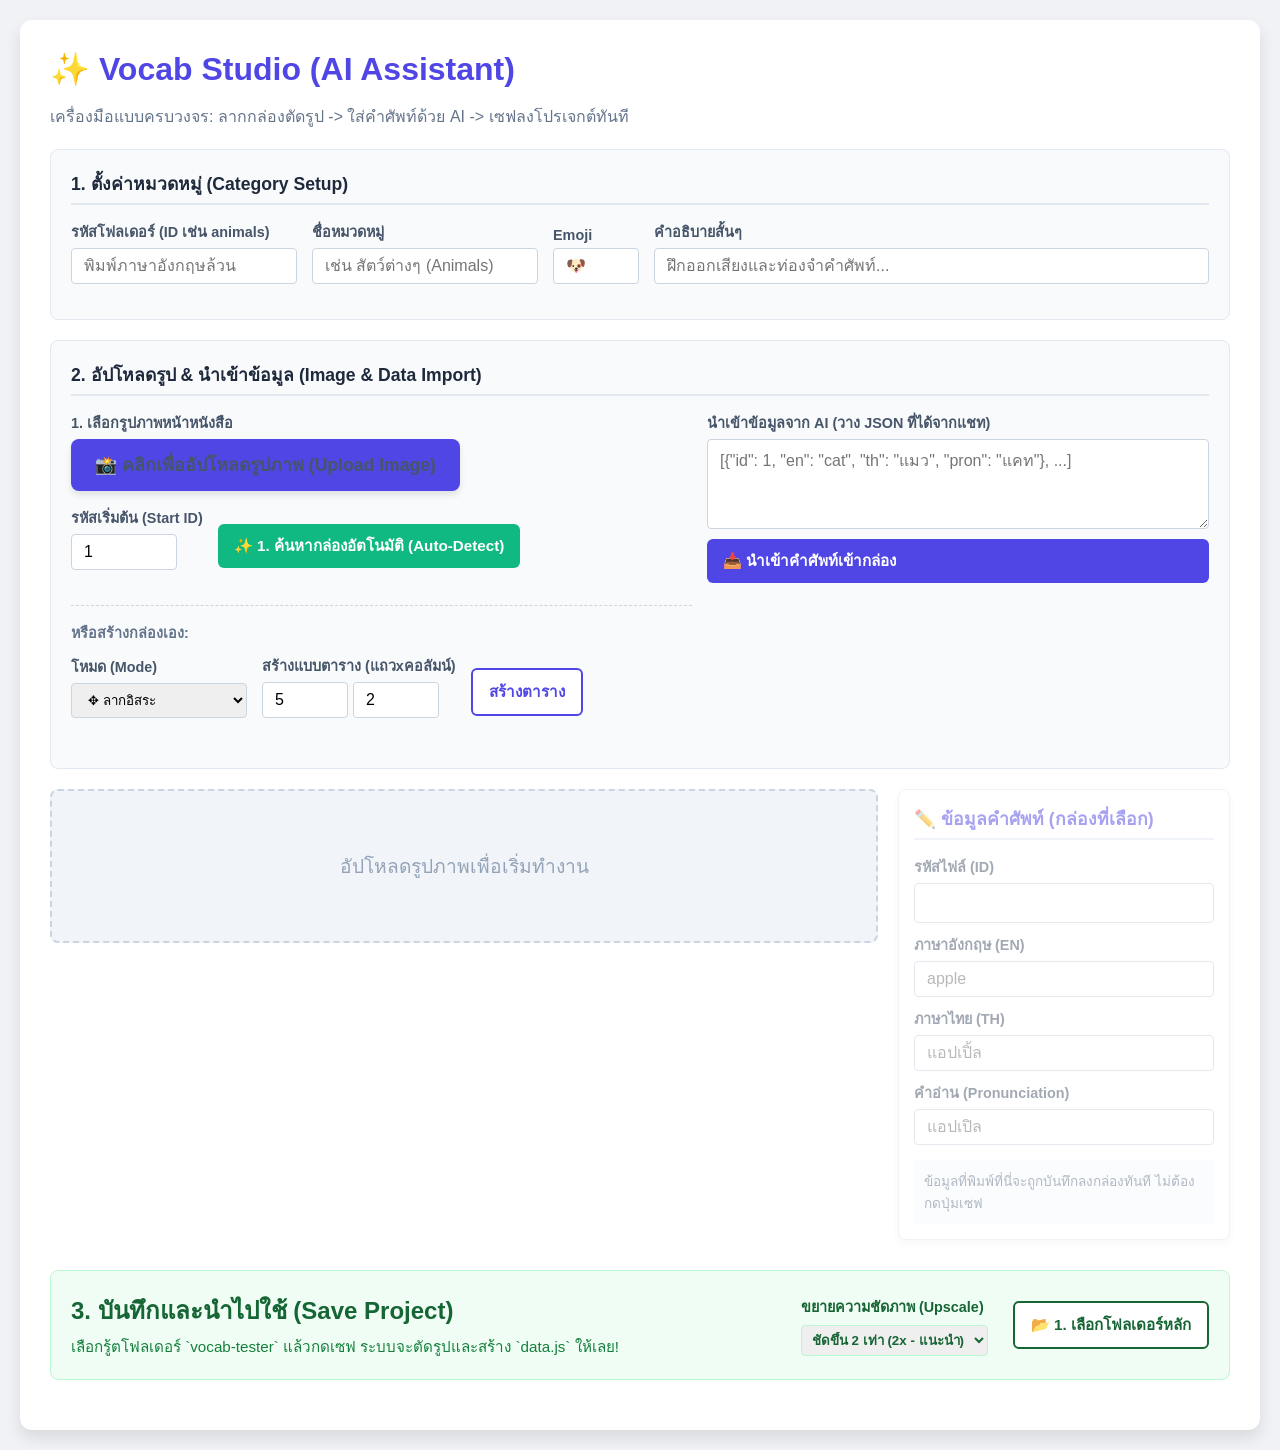
<file: vocab-studio.html>
<!DOCTYPE html>
<html lang="en">
<head>
    <meta charset="UTF-8">
    <title>Vocab Studio (AI Assistant)</title>
    <style>
        body { font-family: 'Segoe UI', Tahoma, Geneva, Verdana, sans-serif; background-color: #f0f2f5; margin: 0; padding: 20px; color: #333; }
        .container { max-width: 1400px; margin: 0 auto; background: white; padding: 30px; border-radius: 12px; box-shadow: 0 8px 16px rgba(0,0,0,0.1); }
        h1 { margin-top: 0; color: #4F46E5; display: flex; align-items: center; gap: 10px; }
        
        .panel { background: #f8fafc; padding: 20px; border-radius: 8px; margin-bottom: 20px; border: 1px solid #e2e8f0; }
        .panel-title { font-size: 1.1rem; font-weight: bold; margin-bottom: 15px; color: #1e293b; border-bottom: 2px solid #e2e8f0; padding-bottom: 5px; }
        
        .flex-row { display: flex; gap: 15px; align-items: flex-end; flex-wrap: wrap; margin-bottom: 15px; }
        .input-group { display: flex; flex-direction: column; gap: 5px; }
        .input-group label { font-weight: 600; font-size: 0.9rem; color: #475569; }
        input[type="text"], input[type="number"], input[type="file"], textarea { padding: 8px 12px; border: 1px solid #cbd5e1; border-radius: 4px; font-size: 1rem; font-family: inherit; }
        input[type="number"] { width: 80px; }
        
        button { padding: 10px 16px; border: none; border-radius: 6px; font-size: 0.95rem; font-weight: bold; cursor: pointer; transition: 0.2s; display: flex; align-items: center; gap: 5px; }
        .btn-primary { background: #4F46E5; color: white; }
        .btn-primary:hover { background: #4338CA; }
        .btn-success { background: #10B981; color: white; }
        .btn-success:hover { background: #059669; }
        .btn-danger { background: #EF4444; color: white; }
        .btn-danger:hover { background: #DC2626; }
        .btn-warning { background: #F59E0B; color: white; }
        .btn-warning:hover { background: #D97706; }
        .btn-outline { background: white; border: 2px solid #4F46E5; color: #4F46E5; }
        .btn-outline:hover { background: #EEF2FF; }
        
        .toolbar { display: flex; gap: 10px; padding: 10px; background: #e0e7ff; border-radius: 8px; align-items: center; flex-wrap: wrap; }
        
        .main-layout { display: flex; gap: 20px; margin-top: 20px; align-items: flex-start; }
        
        .workspace {
            flex-grow: 1;
            display: flex;
            flex-direction: column;
            align-items: center;
            background: #f1f5f9;
            border: 2px dashed #cbd5e1;
            border-radius: 8px;
            padding: 20px;
            overflow: auto;
            max-height: 70vh;
        }
        
        #interactiveCanvas {
            box-shadow: 0 4px 12px rgba(0,0,0,0.15);
            max-width: 100%;
        }
        
        .sidebar {
            width: 300px;
            flex-shrink: 0;
            background: #fff;
            border: 1px solid #e2e8f0;
            border-radius: 8px;
            padding: 15px;
            box-shadow: 0 4px 6px rgba(0,0,0,0.05);
        }
        
        .status-badge { background: #dcfce7; color: #166534; padding: 5px 10px; border-radius: 16px; font-size: 0.85rem; font-weight: bold; display: none; }
        
        .preview-grid { display: grid; grid-template-columns: repeat(auto-fill, minmax(180px, 1fr)); gap: 15px; margin-top: 20px; }
        .crop-item { background: #fff; border: 1px solid #ddd; border-radius: 8px; padding: 10px; text-align: center; box-shadow: 0 2px 4px rgba(0,0,0,0.05); }
        .crop-item img { max-width: 100%; height: auto; border: 1px dashed #ccc; margin-bottom: 10px; }
        .crop-item .file-name { font-weight: bold; margin-bottom: 5px; color: #333; }
        .crop-item .vocab-info { font-size: 0.85rem; color: #666; }
    </style>
</head>
<body>
    <div class="container">
        <h1>✨ Vocab Studio (AI Assistant)</h1>
        <p style="color: #64748b; margin-top: -5px; margin-bottom: 20px;">
            เครื่องมือแบบครบวงจร: ลากกล่องตัดรูป -> ใส่คำศัพท์ด้วย AI -> เซฟลงโปรเจกต์ทันที
        </p>
        
        <div class="panel">
            <div class="panel-title">1. ตั้งค่าหมวดหมู่ (Category Setup)</div>
            <div class="flex-row">
                <div class="input-group">
                    <label>รหัสโฟลเดอร์ (ID เช่น animals)</label>
                    <input type="text" id="catId" placeholder="พิมพ์ภาษาอังกฤษล้วน">
                </div>
                <div class="input-group">
                    <label>ชื่อหมวดหมู่</label>
                    <input type="text" id="catName" placeholder="เช่น สัตว์ต่างๆ (Animals)">
                </div>
                <div class="input-group">
                    <label>Emoji</label>
                    <input type="text" id="catEmoji" placeholder="🐶" style="width: 60px;">
                </div>
                <div class="input-group" style="flex-grow: 1;">
                    <label>คำอธิบายสั้นๆ</label>
                    <input type="text" id="catDesc" placeholder="ฝึกออกเสียงและท่องจำคำศัพท์...">
                </div>
            </div>
        </div>

        <div class="panel">
            <div class="panel-title">2. อัปโหลดรูป & นำเข้าข้อมูล (Image & Data Import)</div>
            <div class="flex-row" style="align-items: flex-start;">
                <div style="display: flex; flex-direction: column; gap: 15px; flex-grow: 1;">
                    <div class="input-group">
                        <label>1. เลือกรูปภาพหน้าหนังสือ</label>
                        <div style="display: flex; gap: 10px; align-items: center; flex-wrap: wrap;">
                            <label for="imageLoader" class="btn-primary" style="cursor: pointer; padding: 12px 24px; font-size: 1.1rem; border-radius: 8px; text-align: center; box-shadow: 0 4px 6px rgba(0,0,0,0.1);">
                                📸 คลิกเพื่ออัปโหลดรูปภาพ (Upload Image)
                            </label>
                            <input type="file" id="imageLoader" accept="image/*" style="display: none;">
                            <button class="btn-outline" id="rotateImgBtn" style="display: none; padding: 6px 12px; font-size: 0.9rem;">🔄 หมุนรูป 90° (Rotate)</button>
                        </div>
                    </div>
                    <div class="flex-row">
                        <div class="input-group">
                            <label>รหัสเริ่มต้น (Start ID)</label>
                            <input type="number" id="startId" value="1" min="1">
                        </div>
                        <button class="btn-success" id="autoDetectBtn" style="margin-bottom: 2px;">✨ 1. ค้นหากล่องอัตโนมัติ (Auto-Detect)</button>
                    </div>
                    
                    <!-- Advanced/Manual tools -->
                    <div style="margin-top: 5px; padding-top: 15px; border-top: 1px dashed #cbd5e1;">
                        <span style="font-size: 0.9rem; font-weight: bold; color: #64748b; margin-bottom: 10px; display: block;">หรือสร้างกล่องเอง:</span>
                        <div class="flex-row">
                            <div class="input-group">
                                <label>โหมด (Mode)</label>
                                <select id="toolModeSelect" style="padding: 8px 12px; border: 1px solid #cbd5e1; border-radius: 4px; font-family: inherit;">
                                    <option value="drag">✥ ลากอิสระ</option>
                                    <option value="click">🎯 จิ้มวาง (One-Click)</option>
                                </select>
                            </div>
                            <div class="input-group" id="clickSizeContainer" style="display: none;">
                                <label>ขนาดกล่องจิ้มวาง (กว้างxสูง)</label>
                                <div style="display: flex; gap: 5px;">
                                    <input type="number" id="clickBoxW" value="180" title="กว้าง" style="width: 60px;">
                                    <input type="number" id="clickBoxH" value="180" title="สูง" style="width: 60px;">
                                </div>
                            </div>
                            <div class="input-group" id="gridSizeContainer">
                                <label>สร้างแบบตาราง (แถวxคอลัมน์)</label>
                                <div style="display: flex; gap: 5px;">
                                    <input type="number" id="gridRows" value="5" title="แถว" style="width: 60px;">
                                    <input type="number" id="gridCols" value="2" title="คอลัมน์" style="width: 60px;">
                                </div>
                            </div>
                            <button class="btn-outline" id="generateGridBtn" style="margin-bottom: 2px;">สร้างตาราง</button>
                        </div>
                    </div>
                </div>
                
                <div class="input-group" style="flex-grow: 2;">
                    <label>นำเข้าข้อมูลจาก AI (วาง JSON ที่ได้จากแชท)</label>
                    <textarea id="aiJsonInput" rows="4" placeholder='[{"id": 1, "en": "cat", "th": "แมว", "pron": "แคท"}, ...]'></textarea>
                    <button class="btn-primary" id="importJsonBtn" style="margin-top: 5px;">📥 นำเข้าคำศัพท์เข้ากล่อง</button>
                </div>
            </div>
        </div>
        
        <div class="toolbar" id="toolbar" style="display: none;">
            <button class="btn-outline" id="addBoxBtn">➕ เพิ่มกล่องใหม่</button>
            <button class="btn-danger" id="deleteBoxBtn" disabled>🗑️ ลบกล่องที่เลือก</button>
            <button class="btn-danger" id="deleteAllBoxesBtn" style="background: #991b1b;">🗑️ ลบกล่องทั้งหมด</button>
            <button class="btn-warning" id="renumberBtn">🔢 รันเลขกล่องใหม่</button>
            <span style="color: #4F46E5; margin-left: 10px; font-size: 0.9rem; font-weight: bold;">
                👉 คลิกที่กล่องเพื่อขยับ/ย่อขยาย
            </span>
        </div>

        <div class="main-layout">
            <!-- Interactive Workspace -->
            <div class="workspace" id="workspace">
                <div style="color: #94a3b8; text-align: center; padding: 40px; font-size: 1.2rem;" id="placeholderText">
                    อัปโหลดรูปภาพเพื่อเริ่มทำงาน
                </div>
                <canvas id="interactiveCanvas" style="display: none;" tabindex="0"></canvas>
            </div>
            
            <!-- Sidebar for editing selected box -->
            <div class="sidebar" id="boxEditor" style="opacity: 0.5; pointer-events: none;">
                <div class="panel-title" style="color: #4F46E5;">✏️ ข้อมูลคำศัพท์ (กล่องที่เลือก)</div>
                <div class="input-group" style="margin-bottom: 10px;">
                    <label>รหัสไฟล์ (ID)</label>
                    <input type="text" id="editBoxId" style="font-weight: bold; font-size: 1.2rem; text-align: center;">
                </div>
                <div class="input-group" style="margin-bottom: 10px;">
                    <label>ภาษาอังกฤษ (EN)</label>
                    <input type="text" id="editBoxEn" placeholder="apple">
                </div>
                <div class="input-group" style="margin-bottom: 10px;">
                    <label>ภาษาไทย (TH)</label>
                    <input type="text" id="editBoxTh" placeholder="แอปเปิ้ล">
                </div>
                <div class="input-group" style="margin-bottom: 10px;">
                    <label>คำอ่าน (Pronunciation)</label>
                    <input type="text" id="editBoxPron" placeholder="แอปเปิล">
                </div>
                <div style="font-size: 0.85rem; color: #64748b; margin-top: 15px; background: #f8fafc; padding: 10px; border-radius: 4px;">
                    ข้อมูลที่พิมพ์ที่นี่จะถูกบันทึกลงกล่องทันที ไม่ต้องกดปุ่มเซฟ
                </div>
            </div>
        </div>

        <div class="panel" style="margin-top: 30px; background: #f0fdf4; border-color: #bbf7d0;">
            <div style="display: flex; justify-content: space-between; align-items: center;">
                <div>
                    <h2 style="margin: 0; color: #166534;">3. บันทึกและนำไปใช้ (Save Project)</h2>
                    <p style="margin: 5px 0 0 0; color: #15803d; font-size: 0.95rem;">
                        เลือกรู้ตโฟลเดอร์ `vocab-tester` แล้วกดเซฟ ระบบจะตัดรูปและสร้าง `data.js` ให้เลย!
                    </p>
                </div>
                <div style="display: flex; gap: 10px; align-items: center;">
                    <div class="input-group" style="margin-right: 15px;">
                        <label style="color: #166534; margin-bottom: 2px;">ขยายความชัดภาพ (Upscale)</label>
                        <select id="imageScaleSelect" style="padding: 6px; border: 1px solid #bbf7d0; border-radius: 4px; font-weight: bold; color: #166534;">
                            <option value="1">ขนาดปกติ (1x)</option>
                            <option value="2" selected>ชัดขึ้น 2 เท่า (2x - แนะนำ)</option>
                            <option value="3">ชัดสุดๆ 3 เท่า (3x)</option>
                        </select>
                    </div>
                    <span id="folderStatus" class="status-badge">✅ เลือกโฟลเดอร์สำเร็จ</span>
                    <button class="btn-outline" id="selectFolderBtn" style="border-color: #166534; color: #166534;">📂 1. เลือกโฟลเดอร์หลัก</button>
                    <button class="btn-success" id="saveAllBtn" style="display: none; font-size: 1.1rem; padding: 12px 24px;">🚀 2. Save Project ทั้งหมด</button>
                </div>
            </div>
        </div>
        
        <div class="preview-grid" id="previewGrid">
        </div>
    </div>

    <!-- Load existing data -->
    <script src="data.js"></script>
    <script>
        // Global Data from data.js
        let appData = typeof categoriesData !== 'undefined' ? JSON.parse(JSON.stringify(categoriesData)) : {};

        const imageLoader = document.getElementById('imageLoader');
        const gridRows = document.getElementById('gridRows');
        const gridCols = document.getElementById('gridCols');
        const startId = document.getElementById('startId');
        const autoDetectBtn = document.getElementById('autoDetectBtn');
        const toolModeSelect = document.getElementById('toolModeSelect');
        const clickSizeContainer = document.getElementById('clickSizeContainer');
        const clickBoxW = document.getElementById('clickBoxW');
        const clickBoxH = document.getElementById('clickBoxH');
        const gridSizeContainer = document.getElementById('gridSizeContainer');
        
        const generateGridBtn = document.getElementById('generateGridBtn');
        const addBoxBtn = document.getElementById('addBoxBtn');
        const deleteBoxBtn = document.getElementById('deleteBoxBtn');
        const deleteAllBoxesBtn = document.getElementById('deleteAllBoxesBtn');
        const renumberBtn = document.getElementById('renumberBtn');
        const rotateImgBtn = document.getElementById('rotateImgBtn');
        const toolbar = document.getElementById('toolbar');
        
        const aiJsonInput = document.getElementById('aiJsonInput');
        const importJsonBtn = document.getElementById('importJsonBtn');
        
        const selectFolderBtn = document.getElementById('selectFolderBtn');
        const saveAllBtn = document.getElementById('saveAllBtn');
        const folderStatus = document.getElementById('folderStatus');
        
        const previewGrid = document.getElementById('previewGrid');
        const interactiveCanvas = document.getElementById('interactiveCanvas');
        const placeholderText = document.getElementById('placeholderText');
        const ctx = interactiveCanvas.getContext('2d');
        
        // Sidebar Editors
        const boxEditor = document.getElementById('boxEditor');
        const editBoxId = document.getElementById('editBoxId');
        const editBoxEn = document.getElementById('editBoxEn');
        const editBoxTh = document.getElementById('editBoxTh');
        const editBoxPron = document.getElementById('editBoxPron');
        
        let img = new Image();
        let isImageLoaded = false;
        let directoryHandle = null;
        let croppedImagesData = [];
        
        // App State
        let boxes = []; // Array of { id, x, y, w, h, en, th, pron }
        let selectedBoxIndex = null;
        let highestId = 1;
        
        // Interaction State
        let isDraggingBox = false;
        let isResizingBox = null;
        let dragOffsetX = 0;
        let dragOffsetY = 0;
        const HANDLE_SIZE = 12;
        
        // Try checking if we can use File System Access API
        if (window.showDirectoryPicker) {
            selectFolderBtn.style.display = 'flex';
        } else {
            alert("เบราว์เซอร์ของคุณไม่รองรับระบบเซฟไฟล์อัตโนมัติ (File System Access API)\\nโปรดใช้ Google Chrome หรือ Edge");
        }

        img.onload = () => {
            interactiveCanvas.width = img.width;
            interactiveCanvas.height = img.height;
            isImageLoaded = true;
            placeholderText.style.display = 'none';
            interactiveCanvas.style.display = 'block';
            toolbar.style.display = 'flex';
            rotateImgBtn.style.display = 'inline-flex';
            drawCanvas();
        };

        imageLoader.addEventListener('change', (e) => {
            const reader = new FileReader();
            reader.onload = (event) => {
                const shouldAutoGrid = (boxes.length === 0);
                const defaultOnload = img.onload;
                
                img.onload = () => {
                    defaultOnload();
                    if (shouldAutoGrid) generateAutoGrid();
                    img.onload = defaultOnload; // restore handler
                };
                
                img.src = event.target.result;
            }
            if (e.target.files[0]) {
                reader.readAsDataURL(e.target.files[0]);
            }
        });
        
        rotateImgBtn.addEventListener('click', () => {
            if (!isImageLoaded) return;
            const tempCanvas = document.createElement('canvas');
            // Swap width and height for 90 degree rotation
            tempCanvas.width = img.height;
            tempCanvas.height = img.width;
            const tCtx = tempCanvas.getContext('2d');
            
            tCtx.translate(tempCanvas.width / 2, tempCanvas.height / 2);
            tCtx.rotate(90 * Math.PI / 180);
            tCtx.drawImage(img, -img.width / 2, -img.height / 2);
            
            img.src = tempCanvas.toDataURL('image/png');
        });

        deleteAllBoxesBtn.addEventListener('click', () => {
            if (boxes.length === 0) return;
            if (confirm("คุณแน่ใจหรือไม่ว่าต้องการลบกล่องทั้งหมดบนหน้าจอนี้?")) {
                boxes = [];
                selectedBoxIndex = null;
                updateUI();
                drawCanvas();
            }
        });

        toolModeSelect.addEventListener('change', (e) => {
            if (e.target.value === 'click') {
                clickSizeContainer.style.display = 'flex';
                gridSizeContainer.style.display = 'none';
                generateGridBtn.style.display = 'none';
            } else {
                clickSizeContainer.style.display = 'none';
                gridSizeContainer.style.display = 'flex';
                generateGridBtn.style.display = 'flex';
            }
        });

        autoDetectBtn.addEventListener('click', autoDetectBlobs);

        generateGridBtn.addEventListener('click', generateAutoGrid);

        function generateAutoGrid() {
            if (!isImageLoaded) return;
            const rows = parseInt(gridRows.value) || 1;
            const cols = parseInt(gridCols.value) || 1;
            let currentId = parseInt(startId.value) || 1;
            
            const cellW = img.width / cols;
            const cellH = img.height / rows;
            const marginX = 20;
            const marginY = 20;
            
            boxes = [];
            for (let r = 0; r < rows; r++) {
                for (let c = 0; c < cols; c++) {
                    boxes.push({
                        id: currentId++,
                        x: (c * cellW) + marginX,
                        y: (r * cellH) + marginY,
                        w: cellW - (marginX * 2),
                        h: cellH - (marginY * 2),
                        en: '', th: '', pron: ''
                    });
                }
            }
            highestId = currentId;
            selectedBoxIndex = null;
            updateUI();
            drawCanvas();
        }

        function autoDetectBlobs() {
            if (!isImageLoaded) { alert("กรุณาอัปโหลดรูปหน้าหนังสือเพื่อเริ่มค้นหาครับ"); return; }
            
            autoDetectBtn.innerText = '⏳ กำลังค้นหา...';
            autoDetectBtn.disabled = true;
            
            // ใช้ setTimeout เพื่อให้ UI ได้อัปเดตคำว่า กำลังค้นหา ก่อนเริ่มคำนวณหนักๆ
            setTimeout(() => {
                try {
                    const tempCanvas = document.createElement('canvas');
                    const w = img.width;
                    const h = img.height;
                    tempCanvas.width = w;
                    tempCanvas.height = h;
                    const tCtx = tempCanvas.getContext('2d');
                    tCtx.drawImage(img, 0, 0);
                    
                    const imgData = tCtx.getImageData(0, 0, w, h);
                    const data = imgData.data;
                    
                    // แปลงเป็นขาวดำแบบเร็วๆ (Threshold)
                    // สมมติให้พิกเซลที่สว่างกว่า 210 เป็นพื้นหลัง (0) และส่วนอื่นเป็นวัตถุ (1)
                    const binary = new Uint8Array(w * h);
                    for (let i = 0; i < data.length; i += 4) {
                        const r = data[i], g = data[i+1], b = data[i+2];
                        const isBg = (r > 210 && g > 210 && b > 210);
                        binary[i/4] = isBg ? 0 : 1;
                    }
                    
                    const visited = new Uint8Array(w * h);
                    const blobs = [];
                    const step = 4; // Scan step to speed up finding seeds
                    
                    const getIdx = (x, y) => y * w + x;
                    
                    for (let y = 0; y < h; y += step) {
                        for (let x = 0; x < w; x += step) {
                            const idx = getIdx(x, y);
                            if (binary[idx] === 1 && visited[idx] === 0) {
                                // BFS to find blob extent
                                let minX = x, maxX = x, minY = y, maxY = y;
                                const queue = [x, y];
                                visited[idx] = 1;
                                let area = 0;
                                let head = 0;
                                
                                while (head < queue.length) {
                                    const cx = queue[head++];
                                    const cy = queue[head++];
                                    area++;
                                    
                                    if (cx < minX) minX = cx;
                                    if (cx > maxX) maxX = cx;
                                    if (cy < minY) minY = cy;
                                    if (cy > maxY) maxY = cy;
                                    
                                    const neighbors = [
                                        [cx-1, cy], [cx+1, cy], [cx, cy-1], [cx, cy+1],
                                        [cx-2, cy], [cx+2, cy], [cx, cy-2], [cx, cy+2] // broader connection for text
                                    ];
                                    
                                    for (let n = 0; n < neighbors.length; n++) {
                                        const nx = neighbors[n][0], ny = neighbors[n][1];
                                        if (nx >= 0 && nx < w && ny >= 0 && ny < h) {
                                            const nIdx = getIdx(nx, ny);
                                            if (binary[nIdx] === 1 && visited[nIdx] === 0) {
                                                visited[nIdx] = 1;
                                                queue.push(nx, ny);
                                            }
                                        }
                                    }
                                }
                                
                                // เก็บเฉพาะ blob ที่ใหญ่พอ (ตัดจุดรบกวน)
                                if (area > 300) {
                                    const pad = 20; // Padding
                                    blobs.push({
                                        x: Math.max(0, minX - pad),
                                        y: Math.max(0, minY - pad),
                                        w: Math.min(w - minX + (pad * 2), w),
                                        h: Math.min(h - minY + (pad * 2), h)
                                    });
                                }
                            }
                        }
                    }
                    
                    // Group close blobs (Merge)
                    let merged = true;
                    while (merged) {
                        merged = false;
                        for (let i = 0; i < blobs.length; i++) {
                            for (let j = i + 1; j < blobs.length; j++) {
                                const b1 = blobs[i];
                                const b2 = blobs[j];
                                const margin = 50; // Distance to merge (e.g. merge text with image)
                                
                                const overlapX = b1.x < b2.x + b2.w + margin && b1.x + b1.w + margin > b2.x;
                                const overlapY = b1.y < b2.y + b2.h + margin && b1.y + b1.h + margin > b2.y;
                                
                                if (overlapX && overlapY) {
                                    const newX = Math.min(b1.x, b2.x);
                                    const newY = Math.min(b1.y, b2.y);
                                    const newW = Math.max(b1.x + b1.w, b2.x + b2.w) - newX;
                                    const newH = Math.max(b1.y + b1.h, b2.y + b2.h) - newY;
                                    
                                    b1.x = newX; b1.y = newY; b1.w = newW; b1.h = newH;
                                    blobs.splice(j, 1);
                                    merged = true;
                                    break;
                                }
                            }
                            if (merged) break;
                        }
                    }
                    
                    // Remove extremely large blobs (e.g., page border)
                    const maxArea = (w * h) * 0.4;
                    const finalBlobs = blobs.filter(b => (b.w * b.h) < maxArea);
                    
                    if (finalBlobs.length > 0) {
                        finalBlobs.sort((a, b) => {
                            if (Math.abs(a.y - b.y) > 60) return a.y - b.y;
                            return a.x - b.x;
                        });
                        
                        let startNum = parseInt(startId.value) || 1;
                        if (boxes.length > 0) {
                            if (confirm("ต้องการล้างกล่องที่มีอยู่เดิม แล้วใช้อันใหม่นี้หรือไม่? (กด Cancel เพื่อรวมกล่องใหม่เข้ากับของเดิม)")) {
                                boxes = [];
                            }
                        }
                        
                        finalBlobs.forEach(b => {
                            boxes.push({
                                id: startNum++,
                                x: b.x, y: b.y, w: b.w, h: b.h,
                                en: '', th: '', pron: ''
                            });
                        });
                        highestId = startNum;
                        selectedBoxIndex = null;
                        updateUI();
                        drawCanvas();
                        alert(`🎉 AI ค้นพบ ${finalBlobs.length} รูปแบบอัตโนมัติ!`);
                    } else {
                        alert("ไม่พบรูปภาพครับ อาจเพราะภาพพื้นหลังไม่ขาว หรือลายเส้นจางเกินไป แนะนำให้ใช้โหมด 'จิ้มวาง' แทนครับ");
                    }
                } catch (e) {
                    console.error(e);
                    alert("เกิดข้อผิดพลาด: " + e.message);
                } finally {
                    autoDetectBtn.innerText = '✨ 1. ค้นหากล่องอัตโนมัติ (Auto-Detect)';
                    autoDetectBtn.disabled = false;
                }
            }, 50);
        }

        addBoxBtn.addEventListener('click', () => {
            if (!isImageLoaded) return;
            const size = Math.min(img.width, img.height) * 0.2;
            boxes.push({
                id: highestId++,
                x: (img.width / 2) - (size / 2),
                y: (img.height / 2) - (size / 2),
                w: size, h: size,
                en: '', th: '', pron: ''
            });
            selectedBoxIndex = boxes.length - 1;
            updateUI();
            drawCanvas();
        });

        deleteBoxBtn.addEventListener('click', deleteSelectedBox);
        interactiveCanvas.addEventListener('keydown', (e) => {
            if (e.key === 'Backspace' || e.key === 'Delete') {
                deleteSelectedBox();
                e.preventDefault();
            }
        });

        function deleteSelectedBox() {
            if (selectedBoxIndex !== null) {
                boxes.splice(selectedBoxIndex, 1);
                selectedBoxIndex = null;
                updateUI();
                drawCanvas();
            }
        }

        renumberBtn.addEventListener('click', () => {
            if (boxes.length === 0) return;
            const newStart = prompt("ระบุเลขเริ่มต้นใหม่สำหรับทุกกล่อง (เช่น 1):", "1");
            if (newStart !== null && newStart.trim() !== "" && !isNaN(newStart)) {
                let startNum = parseInt(newStart);
                const sortedBoxes = [...boxes].sort((a, b) => {
                    if (Math.abs(a.y - b.y) > 20) return a.y - b.y;
                    return a.x - b.x;
                });
                sortedBoxes.forEach(box => { box.id = startNum++; });
                highestId = startNum;
                updateUI();
                drawCanvas();
            }
        });

        // AI JSON Import Logic
        importJsonBtn.addEventListener('click', () => {
            const rawJson = aiJsonInput.value.trim();
            if (!rawJson) {
                alert("กรุณาวางโค้ด JSON จาก AI ก่อนครับ");
                return;
            }
            try {
                const parsed = JSON.parse(rawJson);
                if (!Array.isArray(parsed)) throw new Error("JSON must be an array");
                
                const hasCoords = parsed.length > 0 && parsed[0].x !== undefined;
                
                if (hasCoords) {
                    if (boxes.length > 0) {
                        if (confirm("ข้อมูล JSON มีพิกัดกล่องมาด้วย ต้องการล้างกล่องเดิมทั้งหมดแล้วใช้พิกัดนี้สร้างใหม่เลยหรือไม่?")) {
                            boxes = [];
                        }
                    }
                    
                    let addedCount = 0;
                    parsed.forEach(item => {
                        // If replacing or it doesn't exist, just push
                        // But wait, if user didn't clear, maybe it's just adding to existing?
                        // Simple approach: just push as new box, or update if id matches.
                        let box = boxes.find(b => b.id == item.id);
                        if (box) {
                            box.x = item.x !== undefined ? item.x : box.x;
                            box.y = item.y !== undefined ? item.y : box.y;
                            box.w = item.w !== undefined ? item.w : box.w;
                            box.h = item.h !== undefined ? item.h : box.h;
                            box.en = item.en || box.en;
                            box.th = item.th || box.th;
                            box.pron = item.pron || box.pron;
                        } else {
                            boxes.push({
                                id: item.id || highestId++,
                                x: item.x || 0,
                                y: item.y || 0,
                                w: item.w || 100,
                                h: item.h || 100,
                                en: item.en || '',
                                th: item.th || '',
                                pron: item.pron || ''
                            });
                        }
                        addedCount++;
                    });
                    
                    if (boxes.length > 0) {
                        highestId = Math.max(...boxes.map(b => parseInt(b.id) || 0)) + 1;
                    }
                    alert(`สร้างกล่องและนำเข้าคำศัพท์สำเร็จ ${addedCount} กล่องครับ!`);
                } else {
                    let updatedCount = 0;
                    parsed.forEach(item => {
                        const box = boxes.find(b => b.id == item.id);
                        if (box) {
                            box.en = item.en || box.en;
                            box.th = item.th || box.th;
                            box.pron = item.pron || box.pron;
                            updatedCount++;
                        }
                    });
                    alert(`นำเข้าคำศัพท์สำเร็จและจับคู่เข้ากล่องได้ ${updatedCount} กล่องครับ!`);
                }
                
                updateUI();
                drawCanvas();
            } catch (err) {
                alert("รูปแบบ JSON ไม่ถูกต้องครับ โปรดตรวจสอบอีกครั้ง\\nError: " + err.message);
            }
        });

        // Editor Logic
        function updateUI() {
            deleteBoxBtn.disabled = (selectedBoxIndex === null);
            if (selectedBoxIndex !== null) {
                boxEditor.style.opacity = '1';
                boxEditor.style.pointerEvents = 'auto';
                const box = boxes[selectedBoxIndex];
                editBoxId.value = box.id;
                editBoxEn.value = box.en || '';
                editBoxTh.value = box.th || '';
                editBoxPron.value = box.pron || '';
            } else {
                boxEditor.style.opacity = '0.5';
                boxEditor.style.pointerEvents = 'none';
                editBoxId.value = '';
                editBoxEn.value = '';
                editBoxTh.value = '';
                editBoxPron.value = '';
            }
        }

        // Live updating box data from sidebar
        editBoxId.addEventListener('input', (e) => { if (selectedBoxIndex !== null) { boxes[selectedBoxIndex].id = e.target.value; drawCanvas(); } });
        editBoxEn.addEventListener('input', (e) => { if (selectedBoxIndex !== null) { boxes[selectedBoxIndex].en = e.target.value; drawCanvas(); } });
        editBoxTh.addEventListener('input', (e) => { if (selectedBoxIndex !== null) boxes[selectedBoxIndex].th = e.target.value; });
        editBoxPron.addEventListener('input', (e) => { if (selectedBoxIndex !== null) boxes[selectedBoxIndex].pron = e.target.value; });

        function drawCanvas() {
            if (!isImageLoaded) return;
            
            ctx.clearRect(0, 0, interactiveCanvas.width, interactiveCanvas.height);
            ctx.drawImage(img, 0, 0);
            
            ctx.fillStyle = 'rgba(255, 255, 255, 0.4)';
            ctx.fillRect(0, 0, interactiveCanvas.width, interactiveCanvas.height);
            
            boxes.forEach((box, index) => {
                const isSelected = (index === selectedBoxIndex);
                const hasVocab = box.en !== ''; // Check if it has imported vocab
                
                ctx.clearRect(box.x, box.y, box.w, box.h);
                ctx.drawImage(img, box.x, box.y, box.w, box.h, box.x, box.y, box.w, box.h);
                
                ctx.fillStyle = isSelected ? 'rgba(79, 70, 229, 0.1)' : 'rgba(0, 0, 0, 0.1)';
                ctx.fillRect(box.x, box.y, box.w, box.h);
                
                // Color border green if has vocab, blue if selected, else gray
                if (isSelected) ctx.strokeStyle = '#4F46E5';
                else if (hasVocab) ctx.strokeStyle = '#10B981';
                else ctx.strokeStyle = '#64748b';
                
                ctx.lineWidth = isSelected ? 4 : 2;
                ctx.strokeRect(box.x, box.y, box.w, box.h);
                
                // Label background matches state
                ctx.fillStyle = isSelected ? '#4F46E5' : (hasVocab ? '#10B981' : '#64748b');
                ctx.fillRect(box.x, box.y, 40, 30);
                
                ctx.fillStyle = 'white';
                ctx.font = 'bold 18px Arial';
                ctx.textAlign = 'center';
                ctx.textBaseline = 'middle';
                ctx.fillText(box.id, box.x + 20, box.y + 15);
                
                // Draw English word on canvas if available (for quick preview)
                if (box.en) {
                    ctx.fillStyle = '#1e293b';
                    ctx.font = 'bold 16px Arial';
                    ctx.textAlign = 'left';
                    ctx.fillText(box.en, box.x + 45, box.y + 15);
                }
                
                if (isSelected) {
                    ctx.fillStyle = 'white';
                    ctx.strokeStyle = '#4F46E5';
                    ctx.lineWidth = 2;
                    const hs = HANDLE_SIZE, half = hs/2;
                    const drawHandle = (hx, hy) => { ctx.fillRect(hx-half, hy-half, hs, hs); ctx.strokeRect(hx-half, hy-half, hs, hs); };
                    drawHandle(box.x, box.y);
                    drawHandle(box.x + box.w, box.y);
                    drawHandle(box.x, box.y + box.h);
                    drawHandle(box.x + box.w, box.y + box.h);
                }
            });
        }
        
        function getMousePos(canvas, evt) {
            const rect = canvas.getBoundingClientRect();
            const scaleX = canvas.width / rect.width;
            const scaleY = canvas.height / rect.height;
            return { x: (evt.clientX - rect.left) * scaleX, y: (evt.clientY - rect.top) * scaleY };
        }
        
        function hitTestHandles(box, x, y) {
            const hs = HANDLE_SIZE, half = hs/2;
            const isInside = (hx, hy) => (x >= hx - half && x <= hx + half && y >= hy - half && y <= hy + half);
            if (isInside(box.x, box.y)) return 'nw';
            if (isInside(box.x + box.w, box.y)) return 'ne';
            if (isInside(box.x, box.y + box.h)) return 'sw';
            if (isInside(box.x + box.w, box.y + box.h)) return 'se';
            return null;
        }

        function hitTestBox(box, x, y) {
            return (x >= box.x && x <= box.x + box.w && y >= box.y && y <= box.y + box.h);
        }

        interactiveCanvas.addEventListener('mousedown', (e) => {
            if (!isImageLoaded) return;
            interactiveCanvas.focus();
            const pos = getMousePos(interactiveCanvas, e);
            
            if (selectedBoxIndex !== null) {
                const handle = hitTestHandles(boxes[selectedBoxIndex], pos.x, pos.y);
                if (handle) { isResizingBox = handle; return; }
            }
            
            for (let i = boxes.length - 1; i >= 0; i--) {
                if (hitTestBox(boxes[i], pos.x, pos.y)) {
                    selectedBoxIndex = i;
                    isDraggingBox = true;
                    dragOffsetX = pos.x - boxes[i].x;
                    dragOffsetY = pos.y - boxes[i].y;
                    updateUI();
                    drawCanvas();
                    return;
                }
            }
            
            if (toolModeSelect.value === 'click') {
                let startNum = highestId;
                if (boxes.length === 0) startNum = parseInt(startId.value) || 1;
                
                const boxW = parseInt(clickBoxW.value) || 180;
                const boxH = parseInt(clickBoxH.value) || 180;
                
                boxes.push({
                    id: startNum,
                    x: Math.max(0, pos.x - (boxW / 2)),
                    y: Math.max(0, pos.y - (boxH / 2)),
                    w: boxW, h: boxH,
                    en: '', th: '', pron: ''
                });
                highestId = startNum + 1;
                selectedBoxIndex = boxes.length - 1;
                
                isDraggingBox = true;
                dragOffsetX = boxW / 2;
                dragOffsetY = boxH / 2;
                
                updateUI();
                drawCanvas();
                return;
            }
            
            selectedBoxIndex = null;
            updateUI();
            drawCanvas();
        });
        
        interactiveCanvas.addEventListener('mousemove', (e) => {
            if (!isImageLoaded) return;
            const pos = getMousePos(interactiveCanvas, e);
            let cursor = 'default';
            
            if (selectedBoxIndex !== null) {
                const handle = hitTestHandles(boxes[selectedBoxIndex], pos.x, pos.y);
                if (handle === 'nw' || handle === 'se') cursor = 'nwse-resize';
                else if (handle === 'ne' || handle === 'sw') cursor = 'nesw-resize';
                else if (hitTestBox(boxes[selectedBoxIndex], pos.x, pos.y)) cursor = 'move';
            } else {
                for (let i = 0; i < boxes.length; i++) {
                    if (hitTestBox(boxes[i], pos.x, pos.y)) { cursor = 'pointer'; break; }
                }
            }
            interactiveCanvas.style.cursor = cursor;
            
            if (selectedBoxIndex === null) return;
            const box = boxes[selectedBoxIndex];
            
            if (isDraggingBox) {
                box.x = pos.x - dragOffsetX;
                box.y = pos.y - dragOffsetY;
                drawCanvas();
            } else if (isResizingBox) {
                if (isResizingBox === 'nw') {
                    const newW = box.w + (box.x - pos.x), newH = box.h + (box.y - pos.y);
                    if (newW > 20) { box.x = pos.x; box.w = newW; }
                    if (newH > 20) { box.y = pos.y; box.h = newH; }
                } else if (isResizingBox === 'ne') {
                    const newW = pos.x - box.x, newH = box.h + (box.y - pos.y);
                    if (newW > 20) box.w = newW;
                    if (newH > 20) { box.y = pos.y; box.h = newH; }
                } else if (isResizingBox === 'sw') {
                    const newW = box.w + (box.x - pos.x), newH = pos.y - box.y;
                    if (newW > 20) { box.x = pos.x; box.w = newW; }
                    if (newH > 20) box.h = newH;
                } else if (isResizingBox === 'se') {
                    const newW = pos.x - box.x, newH = pos.y - box.y;
                    if (newW > 20) box.w = newW;
                    if (newH > 20) box.h = newH;
                }
                drawCanvas();
            }
        });
        
        interactiveCanvas.addEventListener('mouseup', () => { isDraggingBox = false; isResizingBox = null; });
        interactiveCanvas.addEventListener('mouseleave', () => { isDraggingBox = false; isResizingBox = null; });
        
        // --- Directory Selection ---
        selectFolderBtn.addEventListener('click', async () => {
            try {
                directoryHandle = await window.showDirectoryPicker({ mode: 'readwrite' });
                if (directoryHandle.name !== 'vocab-tester') {
                    const confirm = window.confirm(`⚠️ คำเตือน: คุณเลือกโฟลเดอร์ "${directoryHandle.name}" ซึ่งอาจจะไม่ใช่โฟลเดอร์หลัก\n\nกรุณาเลือกโฟลเดอร์ "vocab-tester" ที่อยู่นอกสุด เพื่อให้โปรแกรมอัปเดตไฟล์ data.js และสร้างรูปได้ถูกต้องครับ\n\nต้องการใช้โฟลเดอร์นี้ต่อไปหรือไม่? (ถ้าไม่แน่ใจให้กด Cancel แล้วเลือกใหม่)`);
                    if (!confirm) {
                        directoryHandle = null;
                        return;
                    }
                }
                folderStatus.style.display = 'inline-block';
                saveAllBtn.style.display = 'inline-flex';
                selectFolderBtn.innerText = '📁 เปลี่ยนโฟลเดอร์';
            } catch (err) {
                console.error(err);
            }
        });
        
        // --- Save Project ---
        saveAllBtn.addEventListener('click', async () => {
            if (boxes.length === 0) { alert("ไม่มีข้อมูลกล่องให้เซฟครับ"); return; }
            if (!directoryHandle) { alert("กรุณาเลือกโฟลเดอร์ vocab-tester ก่อนครับ"); return; }
            
            const catId = document.getElementById('catId').value.trim().toLowerCase();
            const catName = document.getElementById('catName').value.trim();
            if (!catId || !catName) {
                alert("กรุณาตั้งค่า 'รหัสโฟลเดอร์' และ 'ชื่อหมวดหมู่' ในส่วนที่ 1 ให้เรียบร้อยก่อนเซฟครับ");
                return;
            }

            saveAllBtn.innerText = '⏳ กำลังประมวลผล...';
            saveAllBtn.disabled = true;
            
            try {
                // 1. Prepare images directory
                const imagesDir = await directoryHandle.getDirectoryHandle('images', { create: true });
                const catDir = await imagesDir.getDirectoryHandle(catId, { create: true });
                
                // Sort boxes for data order
                const sortedBoxes = [...boxes].sort((a, b) => a.id - b.id);
                const categoryItems = [];
                
                previewGrid.innerHTML = '';
                
                // 2. Crop and save images
                const scale = parseInt(document.getElementById('imageScaleSelect').value) || 2;
                
                for (const box of sortedBoxes) {
                    const tempCanvas = document.createElement('canvas');
                    tempCanvas.width = box.w * scale;
                    tempCanvas.height = box.h * scale;
                    const tCtx = tempCanvas.getContext('2d');
                    
                    if (scale > 1) {
                        tCtx.imageSmoothingEnabled = true;
                        tCtx.imageSmoothingQuality = 'high';
                    }
                    
                    tCtx.drawImage(img, box.x, box.y, box.w, box.h, 0, 0, tempCanvas.width, tempCanvas.height);
                    
                    const fileName = `${box.id}.png`;
                    
                    // Show Preview
                    const dataUrl = tempCanvas.toDataURL('image/png');
                    const itemDiv = document.createElement('div');
                    itemDiv.className = 'crop-item';
                    itemDiv.innerHTML = `
                        <div class="file-name">${fileName}</div>
                        <img src="${dataUrl}">
                        <div class="vocab-info">${box.en || '-'} (${box.th || '-'})</div>
                    `;
                    previewGrid.appendChild(itemDiv);
                    
                    // Save file
                    const fileHandle = await catDir.getFileHandle(fileName, { create: true });
                    const writable = await fileHandle.createWritable();
                    const blob = await new Promise(resolve => tempCanvas.toBlob(resolve, 'image/png'));
                    await writable.write(blob);
                    await writable.close();
                    
                    // Add to data array
                    categoryItems.push({
                        id: parseInt(box.id) || box.id,
                        en: box.en.trim(),
                        th: box.th.trim(),
                        pron: box.pron.trim()
                    });
                }
                
                // 3. Update data.js
                // Merge with existing appData
                if (!appData[catId]) {
                    appData[catId] = {
                        id: catId,
                        name: catName,
                        emoji: document.getElementById('catEmoji').value.trim() || "✨",
                        desc: document.getElementById('catDesc').value.trim() || "",
                        items: []
                    };
                } else {
                    appData[catId].name = catName || appData[catId].name;
                    const e = document.getElementById('catEmoji').value.trim();
                    const d = document.getElementById('catDesc').value.trim();
                    if (e) appData[catId].emoji = e;
                    if (d) appData[catId].desc = d;
                }
                
                // Merge items instead of replacing everything
                categoryItems.forEach(newItem => {
                    const existingIndex = appData[catId].items.findIndex(item => item.id === newItem.id);
                    if (existingIndex >= 0) {
                        appData[catId].items[existingIndex] = newItem;
                    } else {
                        appData[catId].items.push(newItem);
                    }
                });
                // Sort to keep it clean
                appData[catId].items.sort((a, b) => a.id - b.id);
                
                const jsonString = JSON.stringify(appData, null, 4);
                const jsContent = `const categoriesData = ${jsonString};`;
                
                const dataJsHandle = await directoryHandle.getFileHandle('data.js', { create: true });
                const dataWritable = await dataJsHandle.createWritable();
                await dataWritable.write(jsContent);
                await dataWritable.close();
                
                alert(`✅ บันทึก Project สำเร็จ!\\n- หั่นและเซฟรูปทั้งหมดลงในโฟลเดอร์ images/${catId}/ เรียบร้อย\\n- อัปเดตข้อมูลคำศัพท์ลงในไฟล์ data.js เรียบร้อย\\n\\nเปิดหน้า index.html ใช้งานได้เลยครับ!`);
                
            } catch (err) {
                console.error("Error saving project:", err);
                alert("เกิดข้อผิดพลาดในการเซฟโปรเจกต์: " + err.message);
            }
            
            saveAllBtn.innerText = '🚀 2. Save Project ทั้งหมด';
            saveAllBtn.disabled = false;
        });
    </script>
</body>
</html>
</file>
